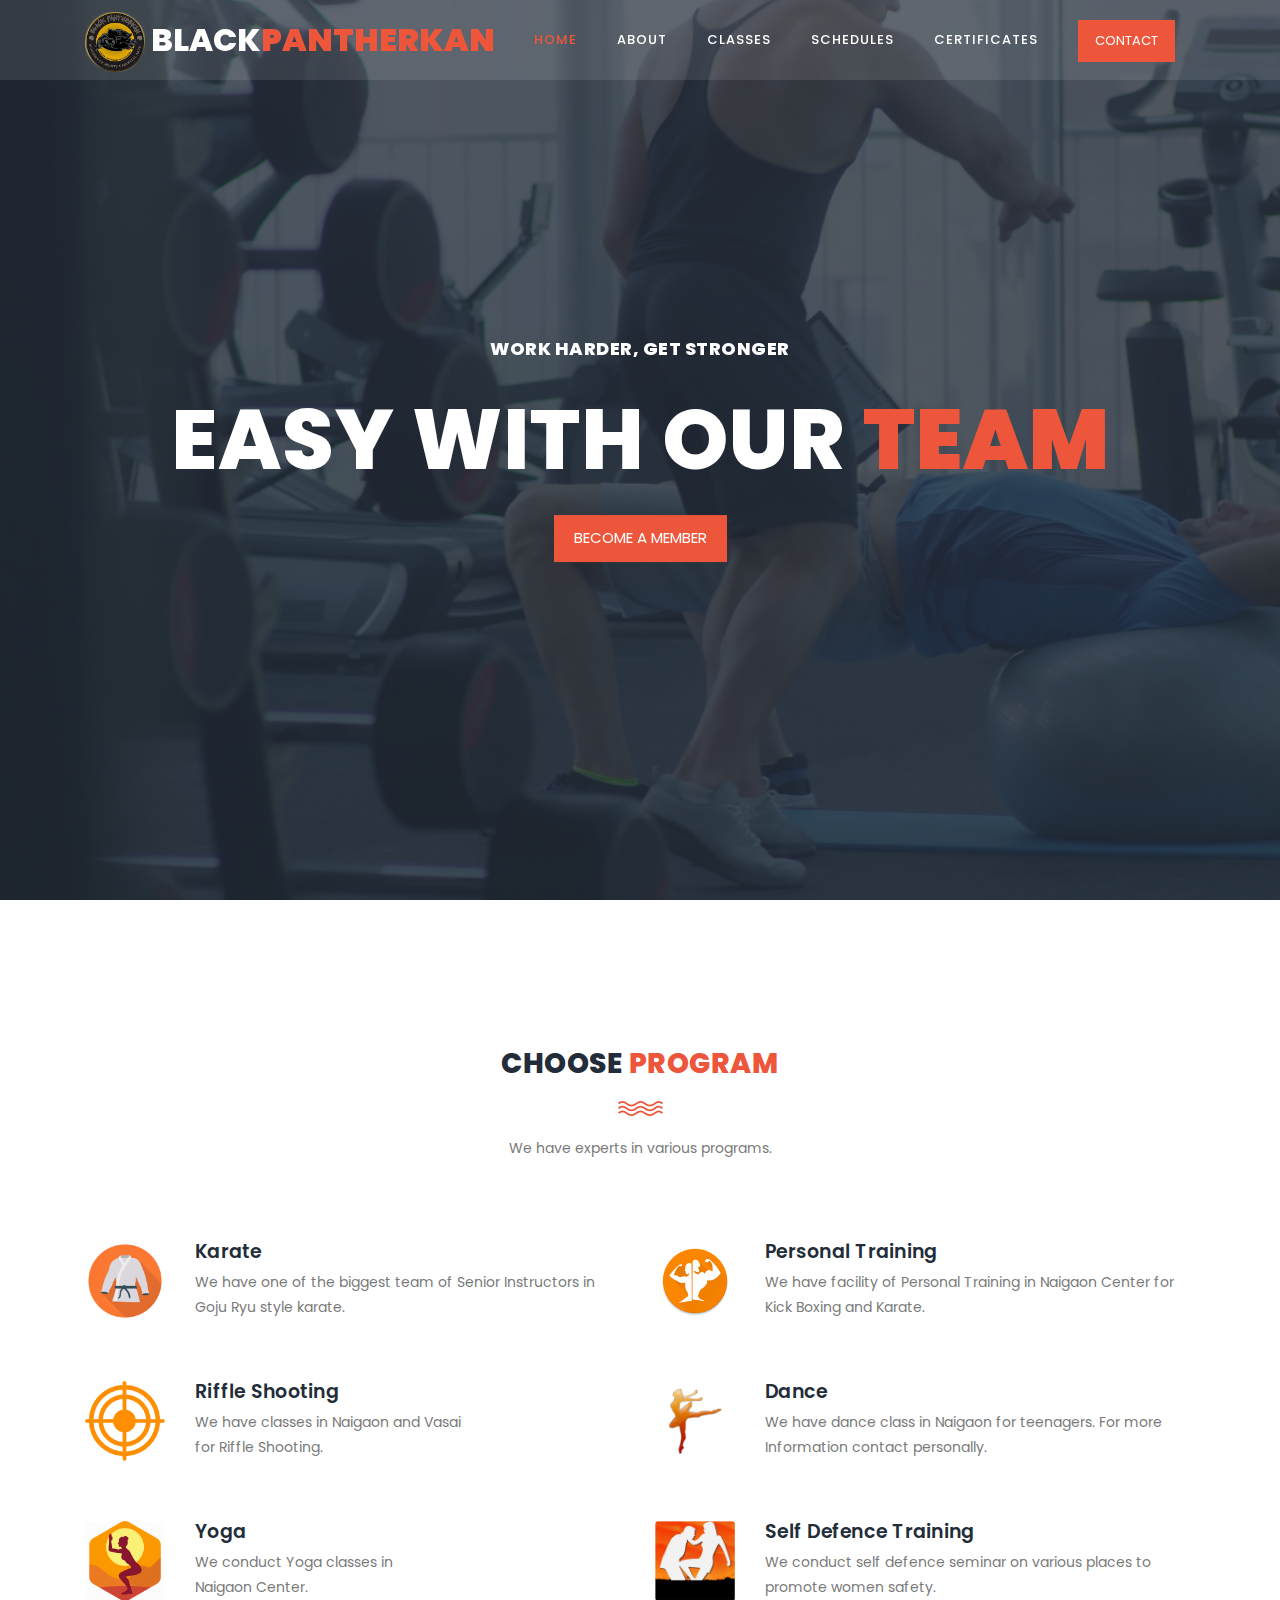
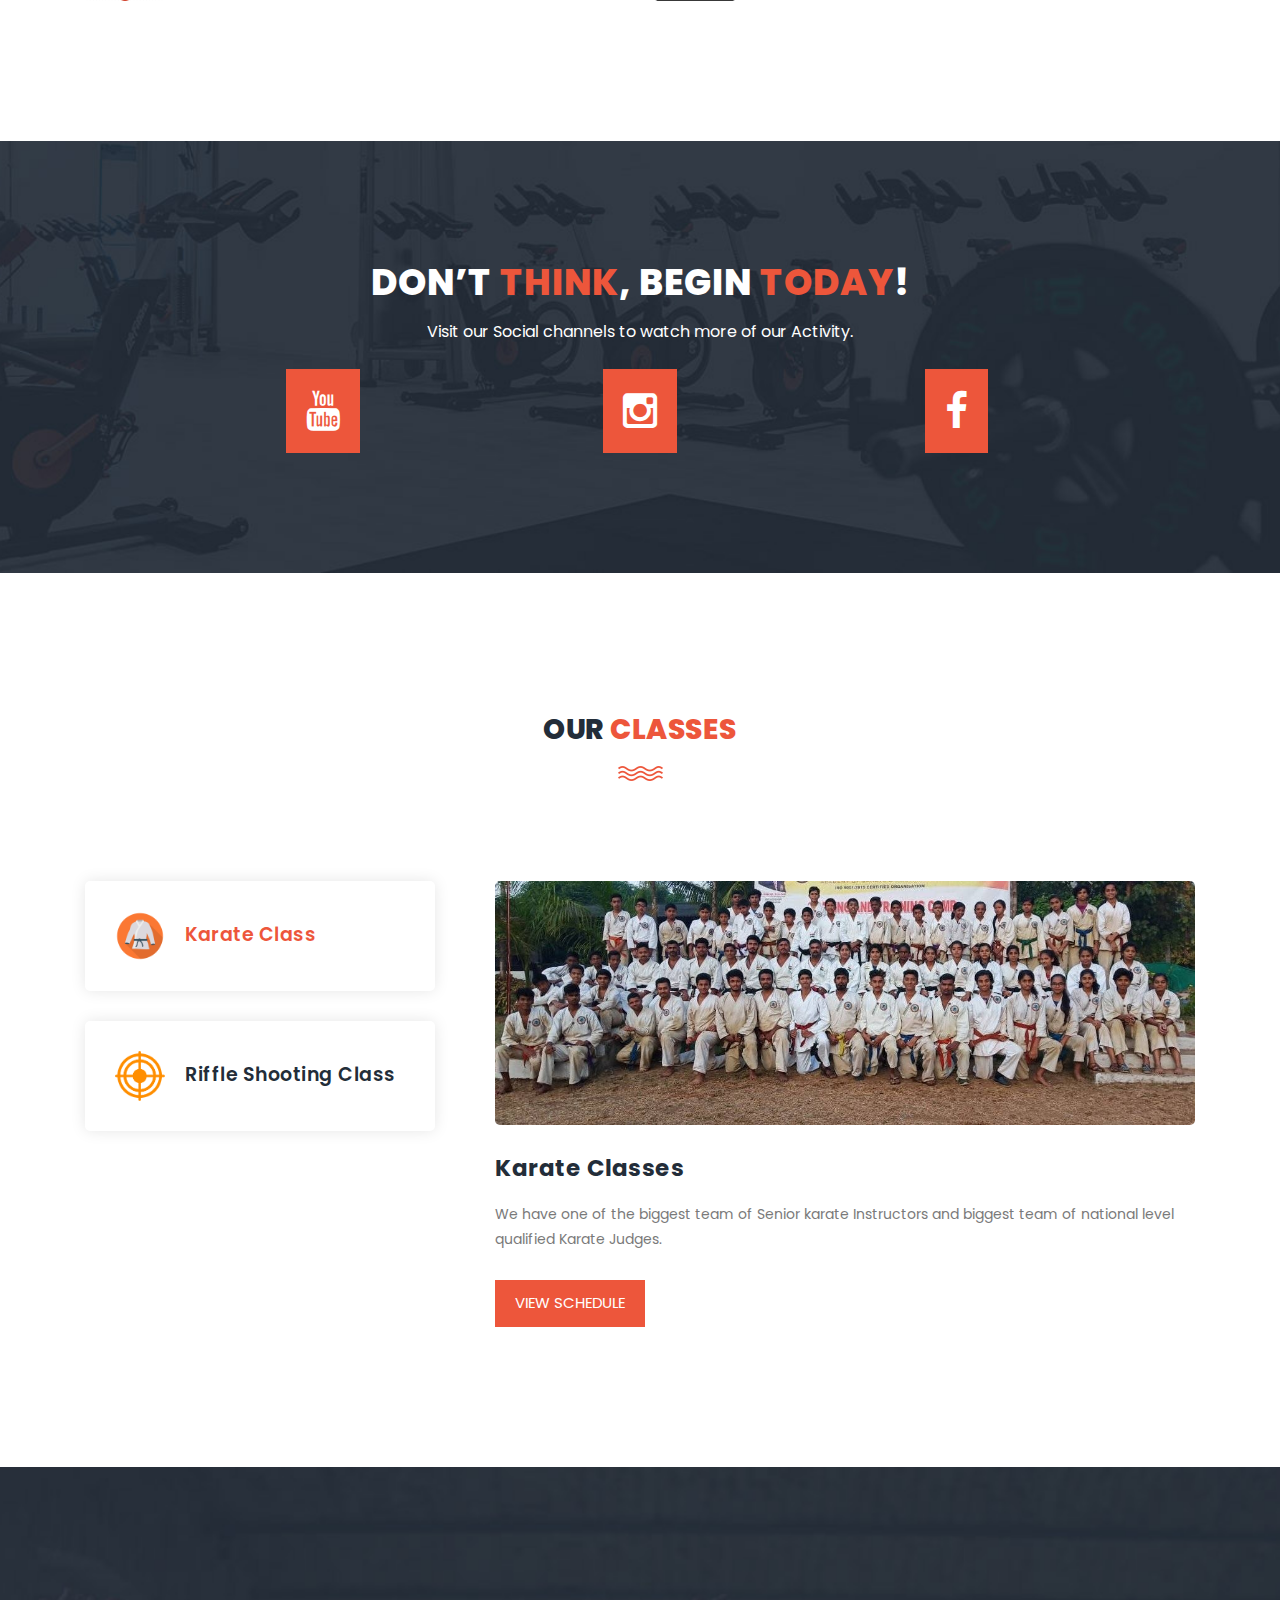
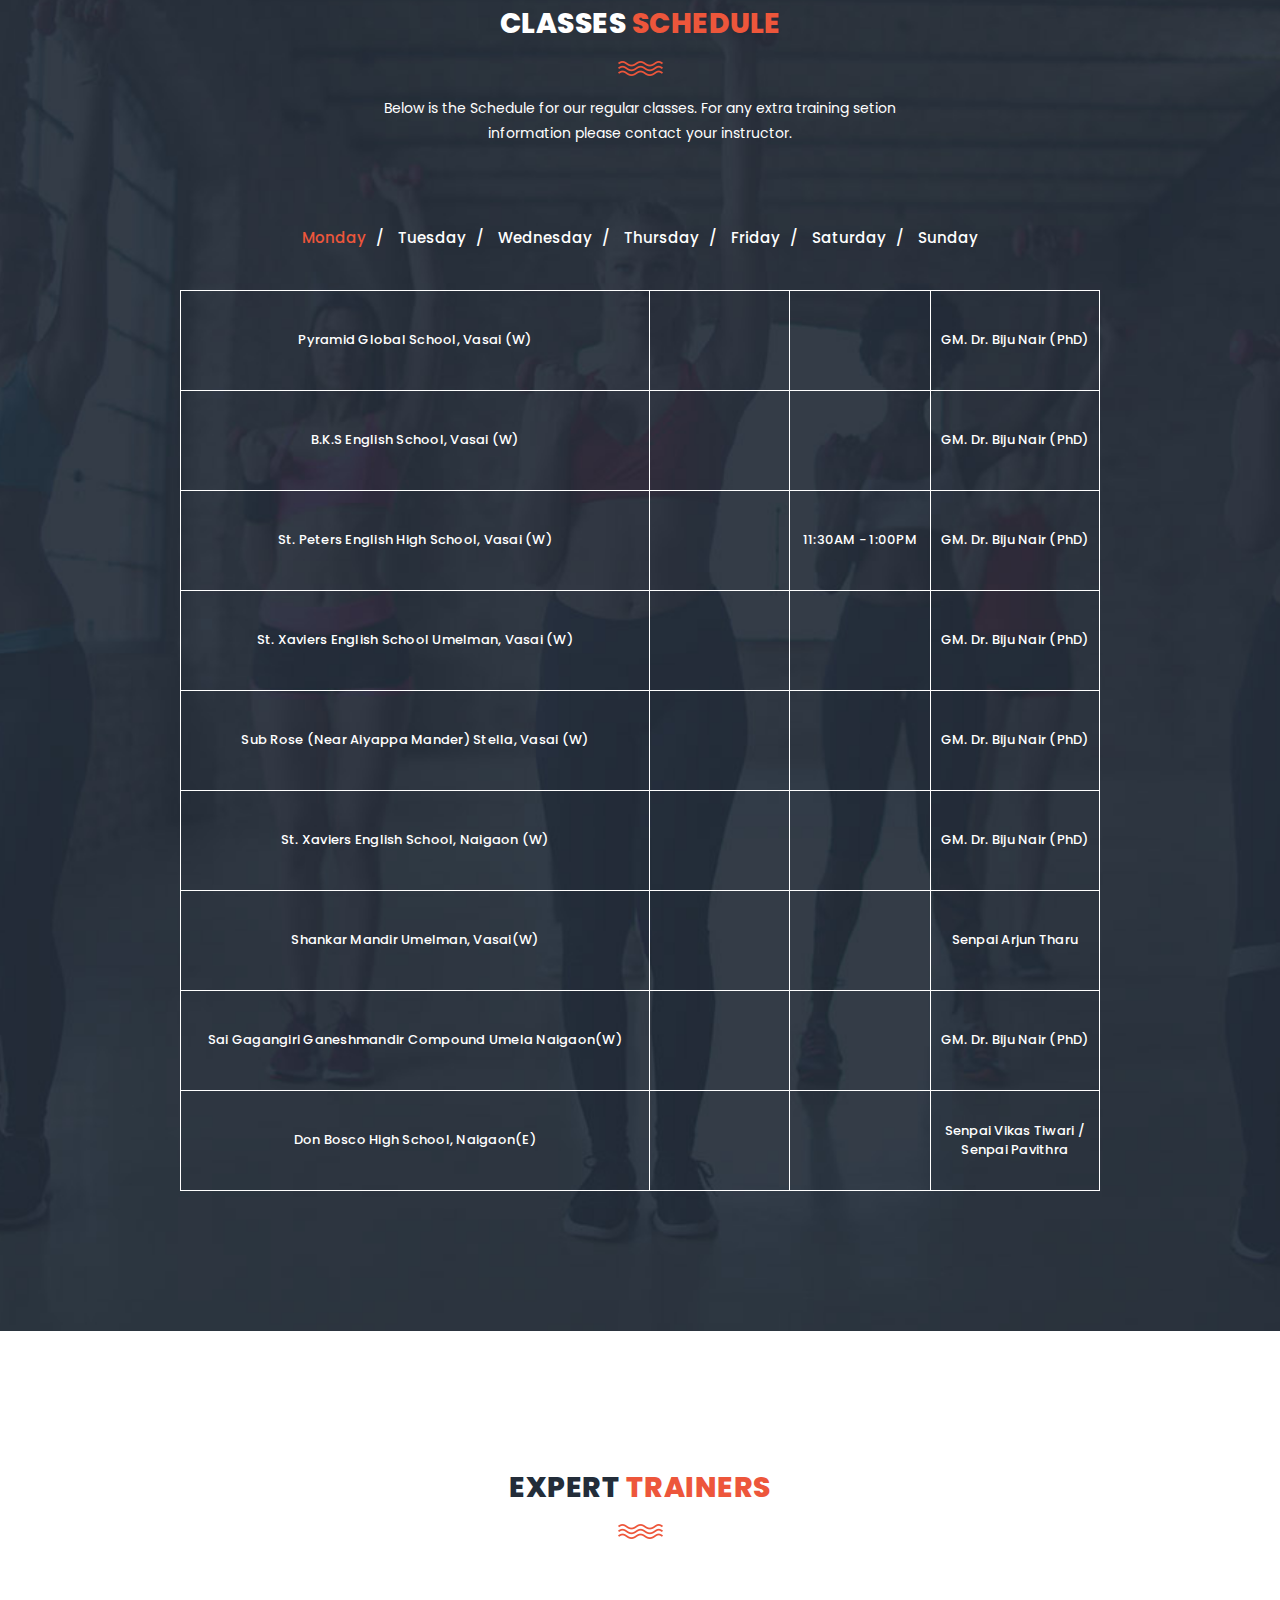
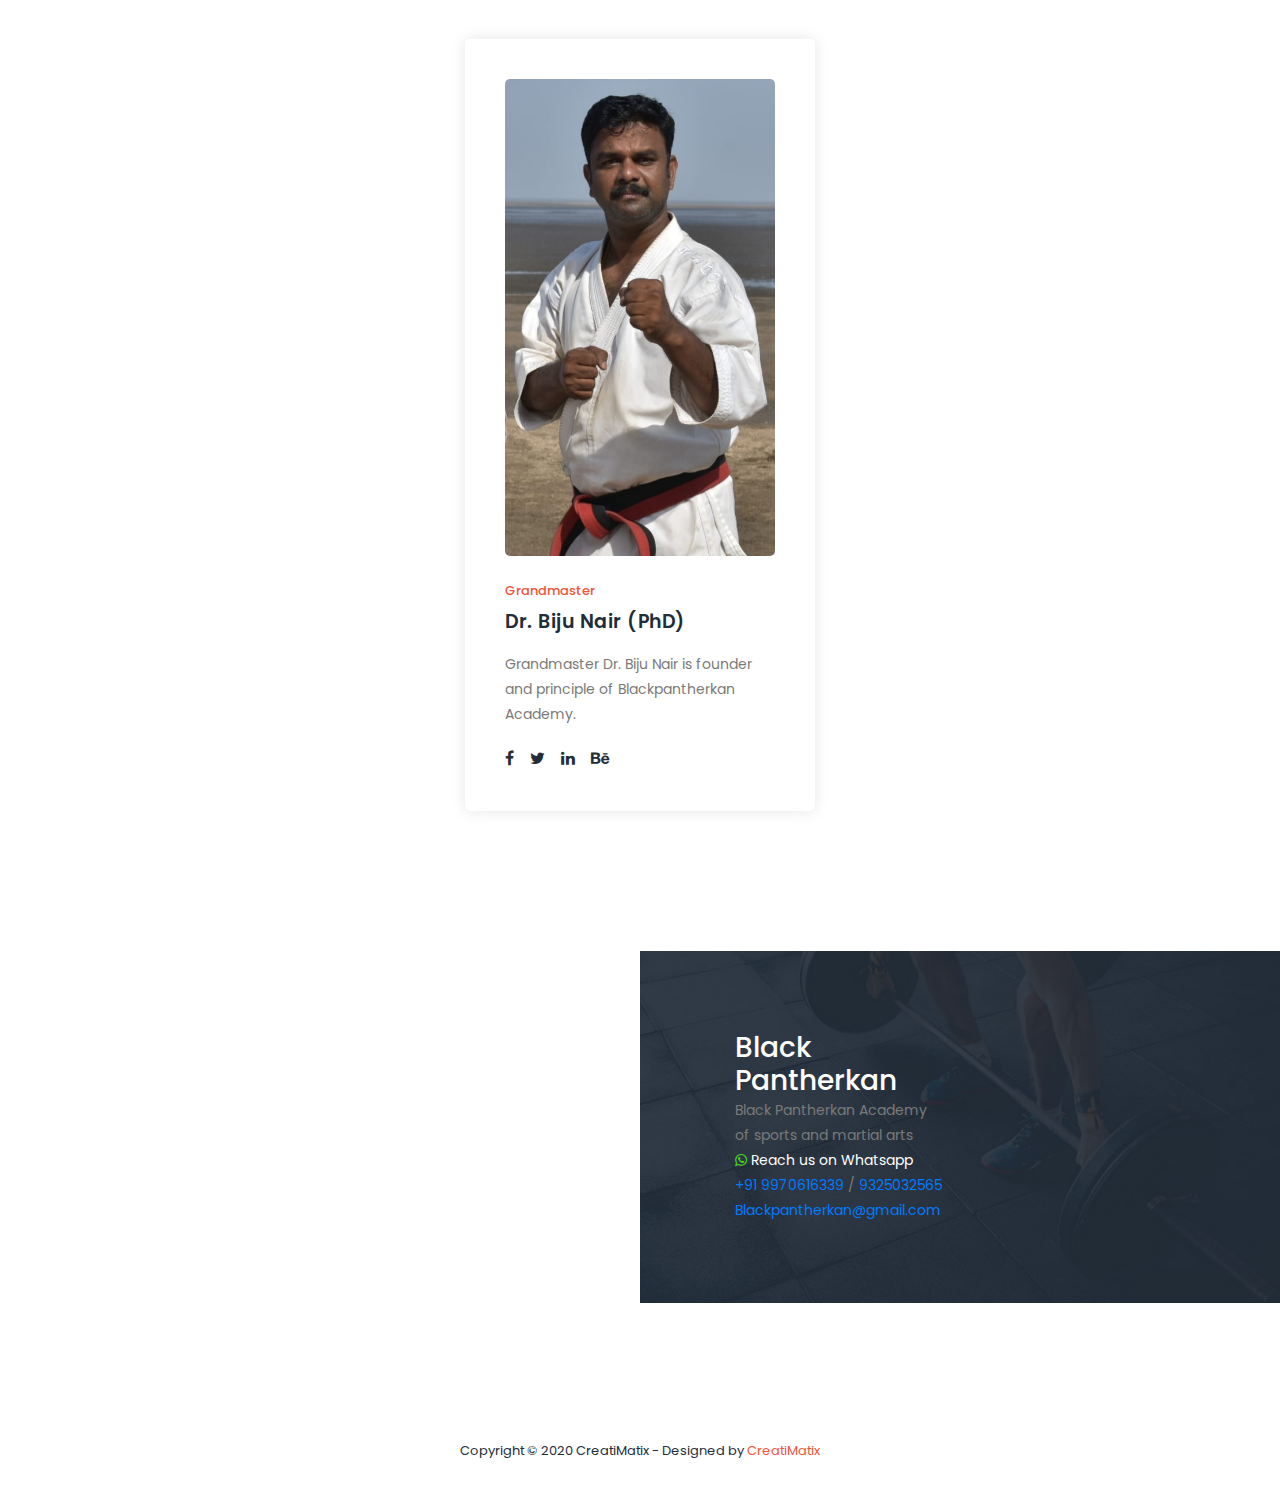
<file: index.html>
<!DOCTYPE html>
<html lang="en">

<head>

    <meta charset="utf-8">
    <meta name="viewport" content="width=device-width, initial-scale=1, shrink-to-fit=no">
    <meta name="description"
        content="Blackpantherkan academy of sports and martial arts is specialized in karate and martial arts. Head office located in Naigaon, Mumbai.">
    <meta name="keywords"
        content="blackpantherkan, karate, vasai, virar, mumbai, pantherkan, biju,  nair, gojuryu, class, dojo, martial arts, maharashtra, india">
    <meta name="author" content="Black pantherkan">
    <link rel="icon" href="./assets/images/logo.ico" type="image/x-icon">
    <meta name="geo.position" content="19.47;72.79">
    <meta name="geo.region" content="IN-Maharashtra">
    <meta name="geo.placename" content="Vasai">

    <link
        href="https://fonts.googleapis.com/css?family=Poppins:100,100i,200,200i,300,300i,400,400i,500,500i,600,600i,700,700i,800,800i,900,900i&display=swap"
        rel="stylesheet">

    <title>Black Pantherkan</title>
    <!--

TemplateMo 548 Training Studio

https://templatemo.com/tm-548-training-studio

-->
    <!-- Additional CSS Files -->
    <link rel="stylesheet" type="text/css" href="assets/css/bootstrap.min.css">

    <link rel="stylesheet" type="text/css" href="assets/css/font-awesome.css">

    <link rel="stylesheet" href="assets/css/templatemo-training-studio.css">

</head>

<body>

    <!-- ***** Preloader Start ***** -->
    <div id="js-preloader" class="js-preloader">
        <div class="preloader-inner">
            <span class="dot"></span>
            <div class="dots">
                <span></span>
                <span></span>
                <span></span>
            </div>
        </div>
    </div>
    <!-- ***** Preloader End ***** -->


    <!-- ***** Header Area Start ***** -->
    <header class="header-area header-sticky">
        <div class="container">
            <div class="row">
                <div class="col-12">
                    <nav class="main-nav">
                        <!-- ***** Logo Start ***** -->
                        <a href="index.html" class="logo">
                            <img src="./assets/images/logo.png" class="logo_image">
                            BLACK<em>PANTHERKAN</em></a>
                        <!-- ***** Logo End ***** -->
                        <!-- ***** Menu Start ***** -->
                        <ul class="nav">
                            <li class="scroll-to-section"><a href="#top" class="active">Home</a></li>
                            <li class="scroll-to-section"><a href="#features">About</a></li>
                            <li class="scroll-to-section"><a href="#our-classes">Classes</a></li>
                            <li class="scroll-to-section"><a href="#schedule">Schedules</a></li>
                            <li class="scroll-to-section"><a href="./certificates.html">Certificates</a></li>
                            <li class="scroll-to-section"><a href="#contact-us">Contact</a></li>
                            <!-- <li class="main-button"><a href="#">Sign Up</a></li> -->
                        </ul>
                        <a class='menu-trigger'>
                            <span>Menu</span>
                        </a>
                        <!-- ***** Menu End ***** -->
                    </nav>
                </div>
            </div>
        </div>
    </header>
    <!-- ***** Header Area End ***** -->

    <!-- ***** Main Banner Area Start ***** -->
    <div class="main-banner" id="top">
        <video autoplay muted loop id="bg-video">
            <source src="assets/images/gym-video.mp4" type="video/mp4" />
        </video>

        <div class="video-overlay header-text">
            <div class="caption">
                <h6>work harder, get stronger</h6>
                <h2>easy with our <em>Team</em></h2>
                <div class="main-button scroll-to-section">
                    <a href="#contact-us">Become a member</a>
                </div>
            </div>
        </div>
    </div>
    <!-- ***** Main Banner Area End ***** -->

    <!-- ***** Features Item Start ***** -->
    <section class="section" id="features">
        <div class="container">
            <div class="row">
                <div class="col-lg-6 offset-lg-3">
                    <div class="section-heading">
                        <h2>Choose <em>Program</em></h2>
                        <img src="assets/images/line-dec.png" alt="waves">
                        <p>We have experts in various programs.</p>
                    </div>
                </div>
                <div class="col-lg-6">
                    <ul class="features-items">
                        <li class="feature-item">
                            <div class="left-icon">
                                <img src="assets/images/karate.png" alt="First One" class="icon_program">
                            </div>
                            <div class="right-content">
                                <h4>Karate</h4>
                                <p>We have one of the biggest team of Senior Instructors in Goju Ryu style karate.</p>
                                <!-- <a href="#" class="text-button">Discover More</a> -->
                            </div>
                        </li>
                        <li class="feature-item">
                            <div class="left-icon">
                                <img src="assets/images/riffle_aim.png" alt="second one" class="icon_program">
                            </div>
                            <div class="right-content">
                                <h4>Riffle Shooting</h4>
                                <p>We have classes in Naigaon and Vasai for Riffle Shooting.</p>
                                <!-- <a href="#" class="text-button">Discover More</a> -->
                            </div>
                        </li>
                        <li class="feature-item">
                            <div class="left-icon">
                                <img src="assets/images/yoga.png" alt="third gym training" class="icon_program">
                            </div>
                            <div class="right-content">
                                <h4>Yoga</h4>
                                <p>We conduct Yoga classes in Naigaon Center.</p>
                                <!-- <a href="#" class="text-button">Discover More</a> -->
                            </div>
                        </li>
                    </ul>
                </div>
                <div class="col-lg-6">
                    <ul class="features-items">
                        <li class="feature-item">
                            <div class="left-icon">
                                <img src="assets/images/personal_training.png" alt="fourth muscle" class="icon_program">
                            </div>
                            <div class="right-content">
                                <h4>Personal Training</h4>
                                <p>We have facility of Personal Training in Naigaon Center for Kick Boxing and Karate.
                                </p>
                                <!-- <a href="#" class="text-button">Discover More</a> -->
                            </div>
                        </li>
                        <li class="feature-item">
                            <div class="left-icon">
                                <img src="assets/images/dance.png" alt="training fifth" class="icon_program">
                            </div>
                            <div class="right-content">
                                <h4>Dance</h4>
                                <p>We have dance class in Naigaon for teenagers. For more Information contact
                                    personally.</p>
                                <!-- <a href="#" class="text-button">Discover More</a> -->
                            </div>
                        </li>
                        <li class="feature-item">
                            <div class="left-icon">
                                <img src="assets/images/self_defence.png" alt="gym training" class="icon_program">
                            </div>
                            <div class="right-content">
                                <h4>Self Defence training</h4>
                                <p>We conduct self defence seminar on various places to promote women safety.</p>
                                <!-- <a href="#" class="text-button">Discover More</a> -->
                            </div>
                        </li>
                    </ul>
                </div>
            </div>
        </div>
    </section>
    <!-- ***** Features Item End ***** -->

    <!-- ***** Call to Action Start ***** -->
    <section class="section" id="call-to-action">
        <div class="container">
            <div class="row">
                <div class="col-lg-10 offset-lg-1">
                    <div class="cta-content">
                        <h2>Don’t <em>think</em>, begin <em>today</em>!</h2>
                        <p>Visit our Social channels to watch more of our Activity.</p>
                        <div class="row">
                            <div class="main-button scroll-to-section col">
                                <a href="https://www.youtube.com/channel/UCAfsmAav2uE8TuqSLCvLpYQ" target="_blank"><span
                                        style="font-size: 40px;"><i class="fa fa-youtube"></i></span></a>
                            </div>
                            <div class="main-button scroll-to-section col">
                                <a href="https://www.instagram.com/blackpantherkan/" target="_blank"><span
                                        style="font-size: 40px;"><i class="fa fa-instagram"></i></span></a>
                            </div>
                            <div class="main-button scroll-to-section col">
                                <a href="https://www.facebook.com/Black-Pantherkan-Academy-Of-Sports-Martial-Arts-463933617041544/"
                                    target="_blank"><span style="font-size: 40px;"><i
                                            class="fa fa-facebook"></i></span></a>
                            </div>
                        </div>
                    </div>
                </div>
            </div>
        </div>
    </section>
    <!-- ***** Call to Action End ***** -->

    <!-- ***** Our Classes Start ***** -->
    <section class="section" id="our-classes">
        <div class="container">
            <div class="row">
                <div class="col-lg-6 offset-lg-3">
                    <div class="section-heading">
                        <h2>Our <em>Classes</em></h2>
                        <img src="assets/images/line-dec.png" alt="">
                        <p></p>
                    </div>
                </div>
            </div>
            <div class="row" id="tabs">
                <div class="col-lg-4">
                    <ul>
                        <li><a href='#tabs-1'><img src="assets/images/karate.png" alt="" class="icon_class">Karate Class
                            </a></li>
                        <li><a href='#tabs-2'><img src="assets/images/riffle_aim.png" alt="" class="icon_class">Riffle
                                Shooting Class
                            </a></a></li>
                        <!-- <li><a href='#tabs-3'><img src="assets/images/tabs-first-icon.png" alt="">Third Training
                                Class</a></a></li>
                        <li><a href='#tabs-4'><img src="assets/images/tabs-first-icon.png" alt="">Fourth Training
                                Class</a></a></li> -->
                        <!-- <div class="main-rounded-button"><a href="#">View All Schedules</a></div> -->
                    </ul>
                </div>
                <div class="col-lg-8">
                    <section class='tabs-content'>
                        <article id='tabs-1'>
                            <img src="assets/images/karate Classes.jpg" alt="First Class">
                            <h4>Karate Classes</h4>
                            <p>We have one of the biggest team of Senior karate Instructors and biggest team of national
                                level qualified Karate Judges.</p>
                            <div class="main-button">
                                <a href="#schedule">View Schedule</a>
                            </div>
                        </article>
                        <article id='tabs-2'>
                            <img src="assets/images/riffle class.jpg" alt="Second Training">
                            <h4>Riffle Shooting Class</h4>
                            <p>We have professional instructors for Air riffle training. We conduct classes in Vasai an
                                Naigaon. Contact personally for more queries.</p>
                            <div class="main-button">
                                <a href="#schedule">View Schedule</a>
                            </div>
                        </article>
                        <!-- <article id='tabs-3'>
                            <img src="assets/images/training-image-03.jpg" alt="Third Class">
                            <h4>Third Training Class</h4>
                            <p>Fusce laoreet malesuada rhoncus. Donec ultricies diam tortor, id auctor neque posuere sit
                                amet. Aliquam pharetra, augue vel cursus porta, nisi tortor vulputate sapien, id
                                scelerisque felis magna id felis. Proin neque metus, pellentesque pharetra semper vel,
                                accumsan a neque.</p>
                            <div class="main-button">
                                <a href="#">View Schedule</a>
                            </div>
                        </article>
                        <article id='tabs-4'>
                            <img src="assets/images/training-image-04.jpg" alt="Fourth Training">
                            <h4>Fourth Training Class</h4>
                            <p>Pellentesque habitant morbi tristique senectus et netus et malesuada fames ac turpis
                                egestas. Aenean ultrices elementum odio ac tempus. Etiam eleifend orci lectus, eget
                                venenatis ipsum commodo et.</p>
                            <div class="main-button">
                                <a href="#">View Schedule</a>
                            </div>
                        </article> -->
                    </section>
                </div>
            </div>
        </div>
    </section>
    <!-- ***** Our Classes End ***** -->

    <section class="section" id="schedule">
        <div class="container">
            <div class="row">
                <div class="col-lg-6 offset-lg-3">
                    <div class="section-heading dark-bg">
                        <h2>Classes <em>Schedule</em></h2>
                        <img src="assets/images/line-dec.png" alt="">
                        <p>Below is the Schedule for our regular classes. For any extra training setion information
                            please contact
                            your instructor.</p>
                    </div>
                </div>
            </div>
            <div class="row">
                <div class="col-lg-12">
                    <div class="filters">
                        <ul class="schedule-filter">
                            <li class="active" data-tsfilter="monday">Monday</li>
                            <li data-tsfilter="tuesday">Tuesday</li>
                            <li data-tsfilter="wednesday">Wednesday</li>
                            <li data-tsfilter="thursday">Thursday</li>
                            <li data-tsfilter="friday">Friday</li>
                            <li data-tsfilter="saturday">Saturday</li>
                            <li data-tsfilter="sunday">Sunday</li>
                        </ul>
                    </div>
                </div>
                <div class="col-lg-10 offset-lg-1">
                    <div class="schedule-table filtering">
                        <table>
                            <tbody>
                                <tr>
                                    <td class="day-time">Pyramid Global School, Vasai (W)</td>
                                    <!-- <td class="monday ts-item show" data-tsmeta="monday">10:00AM - 11:30AM</td> -->
                                    <td class="tuesday ts-item" data-tsmeta="tuesday">5:00PM - 6:30PM</td>
                                    <td class="thursday ts-item" data-tsmeta="thursday">5:00PM - 6:30PM</td>
                                    <td>GM. Dr. Biju Nair (PhD)</td>
                                </tr>
                                <tr>
                                    <td class="day-time">B.K.S English School, Vasai (W)</td>
                                    <td class="monday ts-item" data-tsmeta="monday">5:30PM - 7:00PM</td>
                                    <td class="wednesday ts-item" data-tsmeta="wednesday">5:30PM - 7:00PM</td>
                                    <td>GM. Dr. Biju Nair (PhD)</td>
                                </tr>
                                <tr>
                                    <td class="day-time">St. Peters English High School, Vasai (W)</td>
                                    <td class="saturday ts-item" data-tsmeta="saturday">11:30AM - 1:00PM</td>
                                    <td class="sunday ts-item show" data-tsmeta="sunday">11:30AM - 1:00PM</td>
                                    <td>GM. Dr. Biju Nair (PhD)</td>
                                </tr>
                                <tr>
                                    <td class="day-time">St. Xaviers English School Umelman, Vasai (W)</td>
                                    <td class="monday ts-item" data-tsmeta="monday">5:00PM - 6:30PM</td>
                                    <td class="wednesday ts-item" data-tsmeta="wednesday">5:00PM - 6:30PM</td>
                                    <td>GM. Dr. Biju Nair (PhD)</td>
                                </tr>
                                <tr>
                                    <td class="day-time">Sub Rose (Near Aiyappa Mander) Stella, Vasai (W)</td>
                                    <td class="tuesday ts-item" data-tsmeta="tuesday">7:00PM - 8:30PM</td>
                                    <td class="thursday ts-item" data-tsmeta="thursday">7:00PM - 8:30PM</td>
                                    <td>GM. Dr. Biju Nair (PhD)</td>
                                </tr>
                                <tr>
                                    <td class="day-time">St. Xaviers English School, Naigaon (W)</td>
                                    <td class="saturday ts-item" data-tsmeta="saturday">4:00PM - 5:30PM</td>
                                    <td class="sunday ts-item" data-tsmeta="sunday">4:00PM - 5:30PM</td>
                                    <td>GM. Dr. Biju Nair (PhD)</td>
                                </tr>
                                <tr>
                                    <td class="day-time">Shankar Mandir Umelman, Vasai(W)</td>
                                    <td class="saturday ts-item" data-tsmeta="saturday">5:30PM - 7:00PM</td>
                                    <td class="sunday ts-item" data-tsmeta="sunday">5:30PM - 7:00PM</td>
                                    <td>Senpai Arjun Tharu</td>
                                </tr>
                                <tr>
                                    <td class="day-time">Sai Gagangiri Ganeshmandir Compound Umela Naigaon(w)</td>
                                    <td class="thursday ts-item" data-tsmeta="thursday">9:00AM - 10:30AM</td>
                                    <td class="wednesday ts-item" data-tsmeta="wednesday">9:00AM - 10:30AM</td>
                                    <td>GM. Dr. Biju Nair (PhD)</td>
                                </tr>
                                <tr>
                                    <td class="day-time">Don Bosco High School, Naigaon(E)</td>
                                    <td class="monday ts-item" data-tsmeta="monday">6:00PM - 7:30PM</td>
                                    <td class="tuesday ts-item" data-tsmeta="tuesday">6:00PM - 7:30PM</td>
                                    <td>Senpai Vikas Tiwari /<br> Senpai Pavithra</td>
                                </tr>
                            </tbody>
                        </table>
                    </div>
                </div>
            </div>
        </div>
    </section>

    <!-- ***** Testimonials Starts ***** -->
    <section class="section" id="trainers">
        <div class="container">
            <div class="row">
                <div class="col-lg-6 offset-lg-3">
                    <div class="section-heading">
                        <h2>Expert <em>Trainers</em></h2>
                        <img src="assets/images/line-dec.png" alt="">
                        <p></p>
                    </div>
                </div>
            </div>
            <div class="row">
                <div class="col-lg-4"></div>
                <!-- <div class="col-lg-4"></div> -->
                <div class="col-lg-4">
                    <div class="trainer-item">
                        <div class="image-thumb">
                            <img src="assets/images/biju_nair.jpg" alt="">
                        </div>
                        <div class="down-content">
                            <span>Grandmaster</span>
                            <h4>Dr. Biju Nair (PhD)</h4>
                            <p>Grandmaster Dr. Biju Nair is founder and principle of Blackpantherkan Academy.</p>
                            <ul class="social-icons">
                                <li><a href="#"><i class="fa fa-facebook"></i></a></li>
                                <li><a href="#"><i class="fa fa-twitter"></i></a></li>
                                <li><a href="#"><i class="fa fa-linkedin"></i></a></li>
                                <li><a href="#"><i class="fa fa-behance"></i></a></li>
                            </ul>
                        </div>
                    </div>
                </div>
                <!-- <div class="col-lg-4">
                    <div class="trainer-item">
                        <div class="image-thumb">
                            <img src="assets/images/arjun_tharu.jpg" alt="">
                        </div>
                        <div class="down-content">
                            <span>Senpai</span>
                            <h4>Arjun Tharu</h4>
                            <p>Senpai Arjun Tharu is senior instrctor for karate Goju Ryu Style.</p>
                            <ul class="social-icons">
                                <li><a href="#"><i class="fa fa-facebook"></i></a></li>
                                <li><a href="#"><i class="fa fa-twitter"></i></a></li>
                                <li><a href="#"><i class="fa fa-linkedin"></i></a></li>
                                <li><a href="#"><i class="fa fa-behance"></i></a></li>
                            </ul>
                        </div>
                    </div>
                </div> -->
                <!-- <div class="col-lg-4">
                    <div class="trainer-item">
                        <div class="image-thumb">
                            <img src="assets/images/third-trainer.jpg" alt="">
                        </div>
                        <div class="down-content">
                            <span>Power Trainer</span>
                            <h4>Paul D. Newman</h4>
                            <p>Bitters cliche tattooed 8-bit distillery mustache. Keytar succulents gluten-free vegan church-key pour-over seitan flannel.</p>
                            <ul class="social-icons">
                                <li><a href="#"><i class="fa fa-facebook"></i></a></li>
                                <li><a href="#"><i class="fa fa-twitter"></i></a></li>
                                <li><a href="#"><i class="fa fa-linkedin"></i></a></li>
                                <li><a href="#"><i class="fa fa-behance"></i></a></li>
                            </ul>
                        </div>
                    </div>
                </div> -->
            </div>
        </div>
    </section>
    <!-- ***** Testimonials Ends ***** -->

    <!-- ***** Contact Us Area Starts ***** -->
    <section class="section" id="contact-us">
        <div class="container-fluid">
            <div class="row">
                <div class="col-lg-6 col-md-6 col-xs-12">
                    <div id="map">
                        <iframe
                            src="https://www.google.com/maps/embed?pb=!1m18!1m12!1m3!1d3764.553015837022!2d72.84393131476554!3d19.34519298693402!2m3!1f0!2f0!3f0!3m2!1i1024!2i768!4f13.1!3m3!1m2!1s0x3be7ae4de714943b%3A0xdde28067cf527857!2sBlack%20Pantherkan%20Academy%20Of%20Sports%20And%20Martial%20Arts!5e0!3m2!1sen!2sin!4v1587660121091!5m2!1sen!2sin"
                            width="600" height="450" frameborder="0" style="border:0;" allowfullscreen=""
                            aria-hidden="false" tabindex="0"></iframe>
                    </div>
                </div>
                <div class="col-lg-6 col-md-6 col-xs-12">
                    <div class="contact-form">
                        <div class="col-md-6">
                            <h3 style="color:#fff">Black Pantherkan</h3>
                            <p>Black Pantherkan Academy of sports and martial arts <br>
                                <a href="http://Wa.me/919970616339" style="color:#fff"><i class="fa fa-whatsapp" style="color:rgb(74, 224, 14)"></i> Reach us on Whatsapp</a>
                                <br><a href="tel:+91 9970616339">+91 9970616339 </a> / <a
                                    href="tel:+91 9325032565">9325032565</a><br>
                                <a href="mailto:Blackpantherkan@gmail.com">Blackpantherkan@gmail.com</a>
                            </p>
                        </div>
                    </div>
                </div>
            </div>
        </div>
    </section>
    <!-- ***** Contact Us Area Ends ***** -->

    <!-- ***** Footer Start ***** -->
    <footer>
        <div class="container">
            <div class="row">
                <div class="col-lg-12">
                    <p>Copyright &copy; 2020 CreatiMatix

                        - Designed by <a rel="nofollow" href="https://creatimatix.com" class="tm-text-link"
                            target="_parent">CreatiMatix</a></p>

                </div>
            </div>
        </div>
    </footer>

    <!-- jQuery -->
    <script src="assets/js/jquery-2.1.0.min.js"></script>

    <!-- Bootstrap -->
    <script src="assets/js/popper.js"></script>
    <script src="assets/js/bootstrap.min.js"></script>

    <!-- Plugins -->
    <script src="assets/js/scrollreveal.min.js"></script>
    <script src="assets/js/waypoints.min.js"></script>
    <script src="assets/js/jquery.counterup.min.js"></script>
    <script src="assets/js/imgfix.min.js"></script>
    <script src="assets/js/mixitup.js"></script>
    <script src="assets/js/accordions.js"></script>

    <!-- Global Init -->
    <script src="assets/js/custom.js"></script>

</body>

</html>
</file>
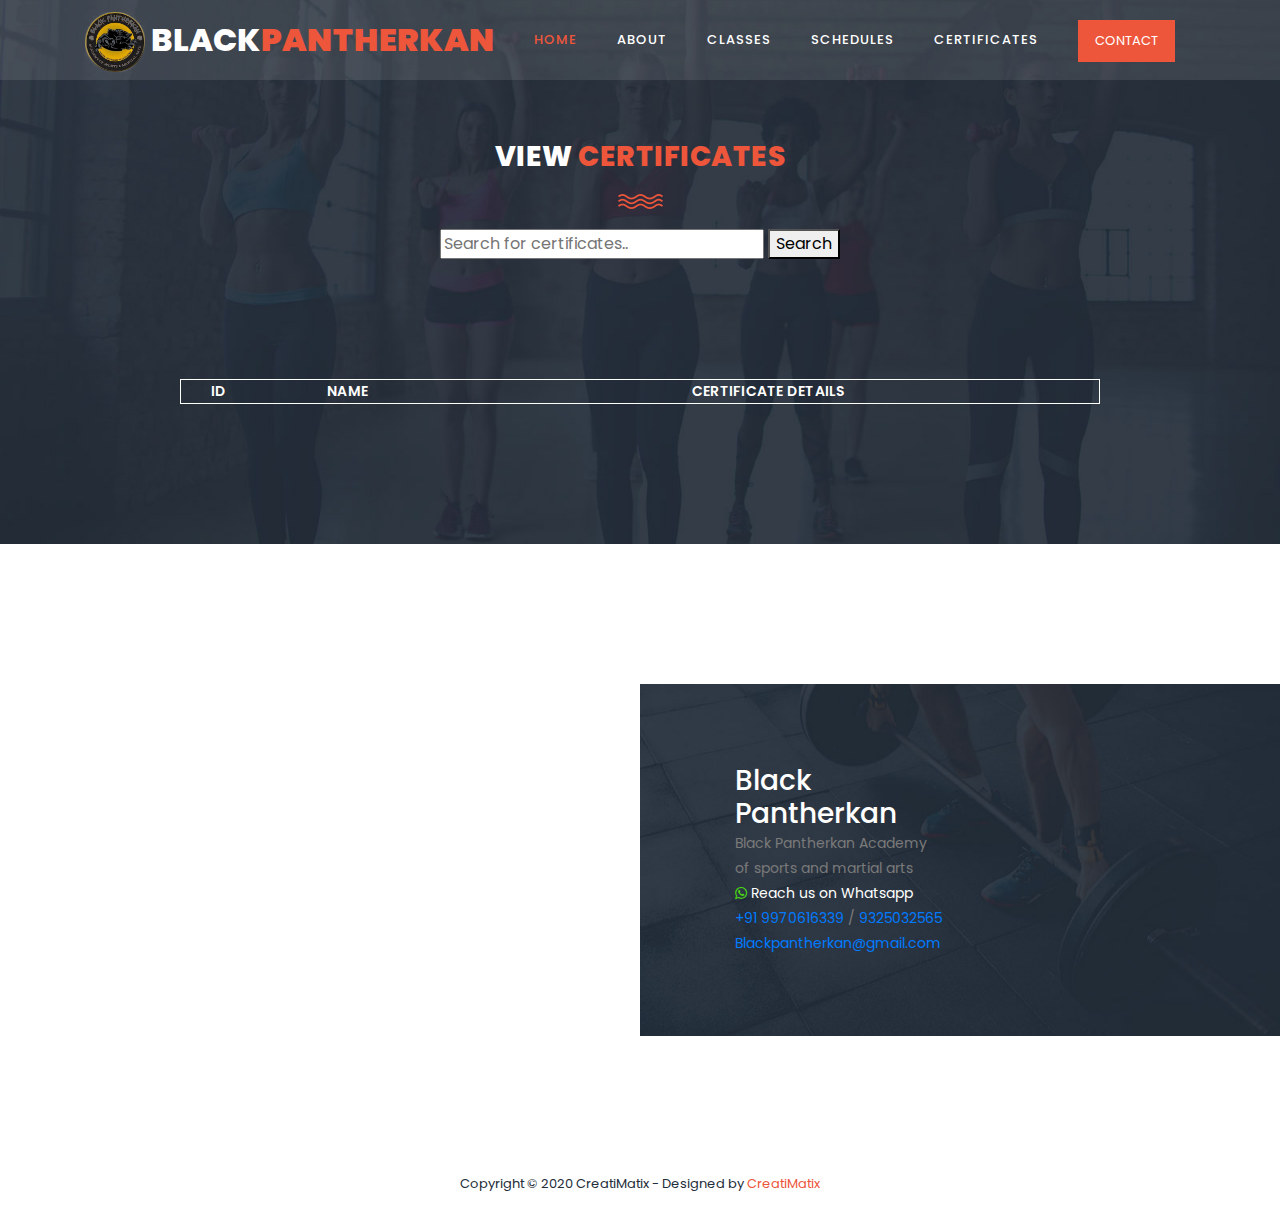
<file: certificates.html>
<!DOCTYPE html>
<html lang="en">

<head>

    <meta charset="utf-8">
    <meta name="viewport" content="width=device-width, initial-scale=1, shrink-to-fit=no">
    <meta name="description"
        content="Blackpantherkan academy of sports and martial arts is specialized in karate and martial arts. Head office located in Naigaon, Mumbai.">
    <meta name="keywords"
        content="blackpantherkan, karate, vasai, virar, mumbai, pantherkan, biju,  nair, gojuryu, class, dojo, martial arts, maharashtra, india">
    <meta name="author" content="Black pantherkan">
    <link rel="icon" href="./assets/images/logo.ico" type="image/x-icon">
    <meta name="geo.position" content="19.47;72.79">
    <meta name="geo.region" content="IN-Maharashtra">
    <meta name="geo.placename" content="Vasai">

    <link
        href="https://fonts.googleapis.com/css?family=Poppins:100,100i,200,200i,300,300i,400,400i,500,500i,600,600i,700,700i,800,800i,900,900i&display=swap"
        rel="stylesheet">

    <title>Black Pantherkan</title>
    <!--

TemplateMo 548 Training Studio

https://templatemo.com/tm-548-training-studio

-->
    <!-- Additional CSS Files -->
    <link rel="stylesheet" type="text/css" href="assets/css/bootstrap.min.css">

    <link rel="stylesheet" type="text/css" href="assets/css/font-awesome.css">

    <link rel="stylesheet" href="assets/css/templatemo-training-studio.css">

</head>

<body>

    <!-- ***** Preloader Start ***** -->
    <div id="js-preloader" class="js-preloader">
        <div class="preloader-inner">
            <span class="dot"></span>
            <div class="dots">
                <span></span>
                <span></span>
                <span></span>
            </div>
        </div>
    </div>
    <!-- ***** Preloader End ***** -->


    <!-- ***** Header Area Start ***** -->
    <header class="header-area header-sticky">
        <div class="container">
            <div class="row">
                <div class="col-12">
                    <nav class="main-nav">
                        <!-- ***** Logo Start ***** -->
                        <a href="index.html" class="logo">
                            <img src="./assets/images/logo.png" class="logo_image">
                            BLACK<em>PANTHERKAN</em></a>
                        <!-- ***** Logo End ***** -->
                        <!-- ***** Menu Start ***** -->
                        <ul class="nav">
                            <li class="scroll-to-section"><a href="./index.html#top" class="active">Home</a></li>
                            <li class="scroll-to-section"><a href="./index.html#features">About</a></li>
                            <li class="scroll-to-section"><a href="./index.html#our-classes">Classes</a></li>
                            <li class="scroll-to-section"><a href="./index.html#schedule">Schedules</a></li>
                            <li class="scroll-to-section"><a href="./certificates.html">Certificates</a></li>
                            <li class="scroll-to-section"><a href="./index.html#contact-us">Contact</a></li>
                            <!-- <li class="main-button"><a href="#">Sign Up</a></li> -->
                        </ul>
                        <a class='menu-trigger'>
                            <span>Menu</span>
                        </a>
                        <!-- ***** Menu End ***** -->
                    </nav>
                </div>
            </div>
        </div>
    </header>
    <!-- ***** Header Area End ***** -->

    <!-- ***** Main Banner Area Start ***** -->
    <!-- <div class="main-banner" id="top">
        <video autoplay muted loop id="bg-video">
            <source src="assets/images/gym-video.mp4" type="video/mp4" />
        </video>

        <div class="video-overlay header-text">
            <div class="caption">
                <h6>work harder, get stronger</h6>
                <h2>easy with our <em>Team</em></h2>
                <div class="main-button scroll-to-section">
                    <a href="#contact-us">Become a member</a>
                </div>
            </div>
        </div>
    </div> -->
    <!-- ***** Main Banner Area End ***** -->

    <!-- ***** Features Item Start ***** -->
    <section class="section" id="schedule">
        <div class="container">
            <div class="row">
                <div class="col-lg-6 offset-lg-3">
                    <div class="section-heading dark-bg">
                        <h2>View <em>Certificates</em></h2>
                        <img src="assets/images/line-dec.png" alt="">
                        <p></p><input type="text" id="myInput" onkeyup="" placeholder="Search for certificates.."
                            title="Type in a Certificate Number">
                        <button onClick="getData()">Search</button>
                    </div>
                </div>
            </div>
            <div class="row">
                <div class="col-lg-12">
                    <div class="filters">
                        <!-- <ul class="schedule-filter">
                            <li class="active" data-tsfilter="monday">Monday</li>
                            <li data-tsfilter="tuesday">Tuesday</li>
                            <li data-tsfilter="wednesday">Wednesday</li>
                            <li data-tsfilter="thursday">Thursday</li>
                            <li data-tsfilter="friday">Friday</li>
                            <li data-tsfilter="saturday">Saturday</li>
                            <li data-tsfilter="sunday">Sunday</li>
                        </ul> -->
                    </div>
                </div>
                <div class="col-lg-10 offset-lg-1">
                    <div class="schedule-table filtering">
                        <table id="myTable">
                            <tbody id="cert">
                                <tr>
                                    <th>ID</th>
                                    <th>NAME</th>
                                    <th>CERTIFICATE DETAILS</th>
                                </tr>
                                <script>


                                    // console.log("Start of Script!");

                                    function getData() {
                                        var url = "https://spreadsheets.google.com/feeds/cells/1Ynv9YNaZJ7f4ENTUedOo7ybXb3iS_kh3g6iXfxBvCx4/1/public/full?alt=json";
                                        var apiKey = "AIzaSyAwh8I5VllDEUcFfBA7DEYtALZSGvHk37c";

                                        fetch(url)
                                            .then(response => response.json())
                                            .then(data => {
                                                // console.log(data.feed.entry[0].content.$t);
                                                buildTable(data.feed);
                                            })
                                            // .error(error => console.log('Error is: ' + error));
                                    }

                                    function buildTable(data) {
                                        // console.log("Length: " + data.entry.length);
                                        
                                        var input = document.getElementById("myInput").value;
                                        var tbody = document.getElementsByTagName('tbody')[0];
                                        try {
                                            tbody.deleteRow(1); 
                                        } catch (error) {
                                            
                                        }
                                            // console.log(input);
                                        for (var i = 0; i < data.entry.length - 2; i = i + 3) {
                                            
                                            if(data.entry[i].content.$t==input){
                                                var tr = document.createElement('tr');
                                                var td = document.createElement('td');
                                                var td1 = document.createElement('td');
                                                var td2 = document.createElement('td');
                                                td.appendChild(document.createTextNode(data.entry[i].content.$t));
                                                tr.appendChild(td);
                                                td1.appendChild(document.createTextNode(data.entry[i + 1].content.$t));
                                                tr.appendChild(td1);
                                                td2.appendChild(document.createTextNode(data.entry[i + 2].content.$t));
                                                tr.appendChild(td2);
                                                tbody.appendChild(tr);
                                            }
                                        }
                                    }

                                    // console.log("End of Script!");

                                </script>
                                <!-- <tr>
                                    <td class="day-time">Pyramid Global School, Vasai (W)</td>
                                    <td class="tuesday ts-item" data-tsmeta="tuesday">5:00PM - 6:30PM</td>
                                    <td class="thursday ts-item" data-tsmeta="thursday">5:00PM - 6:30PM</td>
                                    <td>GM. Dr. Biju Nair</td>
                                </tr>
                                <tr>
                                    <td class="day-time">B.K.S English School, Vasai (W)</td>
                                    <td class="monday ts-item" data-tsmeta="monday">5:30PM - 7:00AM</td>
                                    <td class="wednesday ts-item" data-tsmeta="wednesday">5:30PM - 7:00AM</td>
                                    <td>GM. Dr. Biju Nair</td>
                                </tr> -->
                            </tbody>
                        </table>
                    </div>
                </div>
            </div>
        </div>
    </section>
    <!-- ***** Features Item End ***** -->


    <!-- ***** Contact Us Area Starts ***** -->
    <section class="section" id="contact-us">
        <div class="container-fluid">
            <div class="row">
                <div class="col-lg-6 col-md-6 col-xs-12">
                    <div id="map">
                        <iframe
                            src="https://www.google.com/maps/embed?pb=!1m18!1m12!1m3!1d3764.553015837022!2d72.84393131476554!3d19.34519298693402!2m3!1f0!2f0!3f0!3m2!1i1024!2i768!4f13.1!3m3!1m2!1s0x3be7ae4de714943b%3A0xdde28067cf527857!2sBlack%20Pantherkan%20Academy%20Of%20Sports%20And%20Martial%20Arts!5e0!3m2!1sen!2sin!4v1587660121091!5m2!1sen!2sin"
                            width="600" height="450" frameborder="0" style="border:0;" allowfullscreen=""
                            aria-hidden="false" tabindex="0"></iframe>
                    </div>
                </div>
                <div class="col-lg-6 col-md-6 col-xs-12">
                    <div class="contact-form">
                        <div class="col-md-6">
                            <h3 style="color:#fff">Black Pantherkan</h3>
                            <p>Black Pantherkan Academy of sports and martial arts <br>
                                <a href="http://Wa.me/919970616339" style="color:#fff"><i class="fa fa-whatsapp" style="color:rgb(74, 224, 14)"></i> Reach us on Whatsapp</a>
                                <br><a href="tel:+91 9970616339">+91 9970616339 </a> / <a href="tel:+91 9325032565">9325032565</a><br>
                                <a href="mailto:Blackpantherkan@gmail.com">Blackpantherkan@gmail.com</a>
                            </p>
                        </div>
                    </div>
                </div>
            </div>
        </div>
    </section>
    <!-- ***** Contact Us Area Ends ***** -->

    <!-- ***** Footer Start ***** -->
    <footer>
        <div class="container">
            <div class="row">
                <div class="col-lg-12">
                    <p>Copyright &copy; 2020 CreatiMatix

                        - Designed by <a rel="nofollow" href="https://creatimatix.com" class="tm-text-link"
                            target="_parent">CreatiMatix</a></p>

                </div>
            </div>
        </div>
    </footer>
    <script>
        function myFunction() {
            var input, filter, table, tr, td, i, txtValue;
            input = document.getElementById("myInput");
            filter = input.value.toUpperCase();
            table = document.getElementById("myTable");
            tr = table.getElementsByTagName("tr");
            for (i = 0; i < tr.length; i++) {
                td = tr[i].getElementsByTagName("td")[0];
                td1 = tr[i].getElementsByTagName("td")[1];
                if (td || td1) {
                    txtValue = td.textContent || td.innerText;
                    txtValue1 = td1.textContent || td1.innerText;
                    if (txtValue.toUpperCase().indexOf(filter) > -1 || txtValue1.toUpperCase().indexOf(filter) > -1) {
                        tr[i].style.display = "";
                    } else {
                        tr[i].style.display = "none";
                    }
                }
            }
        }
    </script>
    <!-- jQuery -->
    <script src="assets/js/jquery-2.1.0.min.js"></script>

    <!-- Bootstrap -->
    <script src="assets/js/popper.js"></script>
    <script src="assets/js/bootstrap.min.js"></script>

    <!-- Plugins -->
    <script src="assets/js/scrollreveal.min.js"></script>
    <script src="assets/js/waypoints.min.js"></script>
    <script src="assets/js/jquery.counterup.min.js"></script>
    <script src="assets/js/imgfix.min.js"></script>
    <script src="assets/js/mixitup.js"></script>
    <script src="assets/js/accordions.js"></script>

    <!-- Global Init -->
    <script src="assets/js/custom.js"></script>

</body>

</html>
</file>
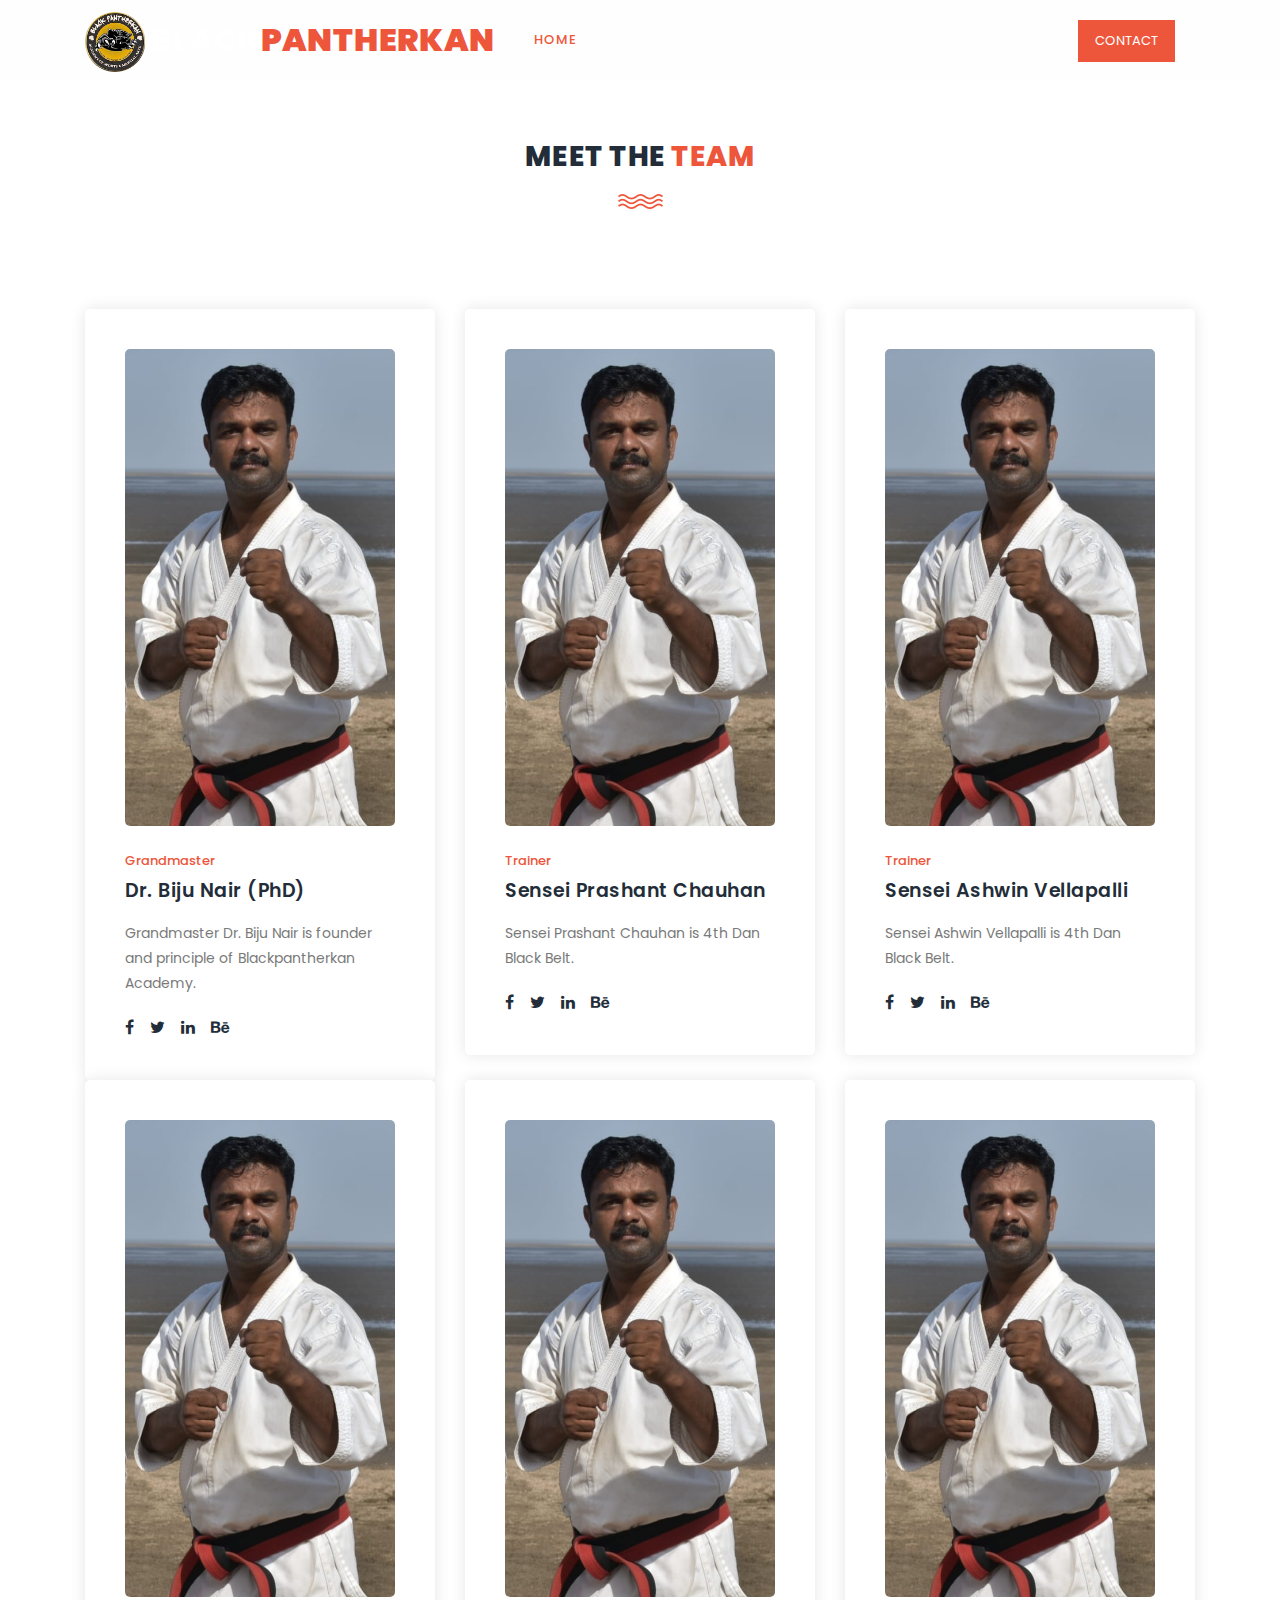
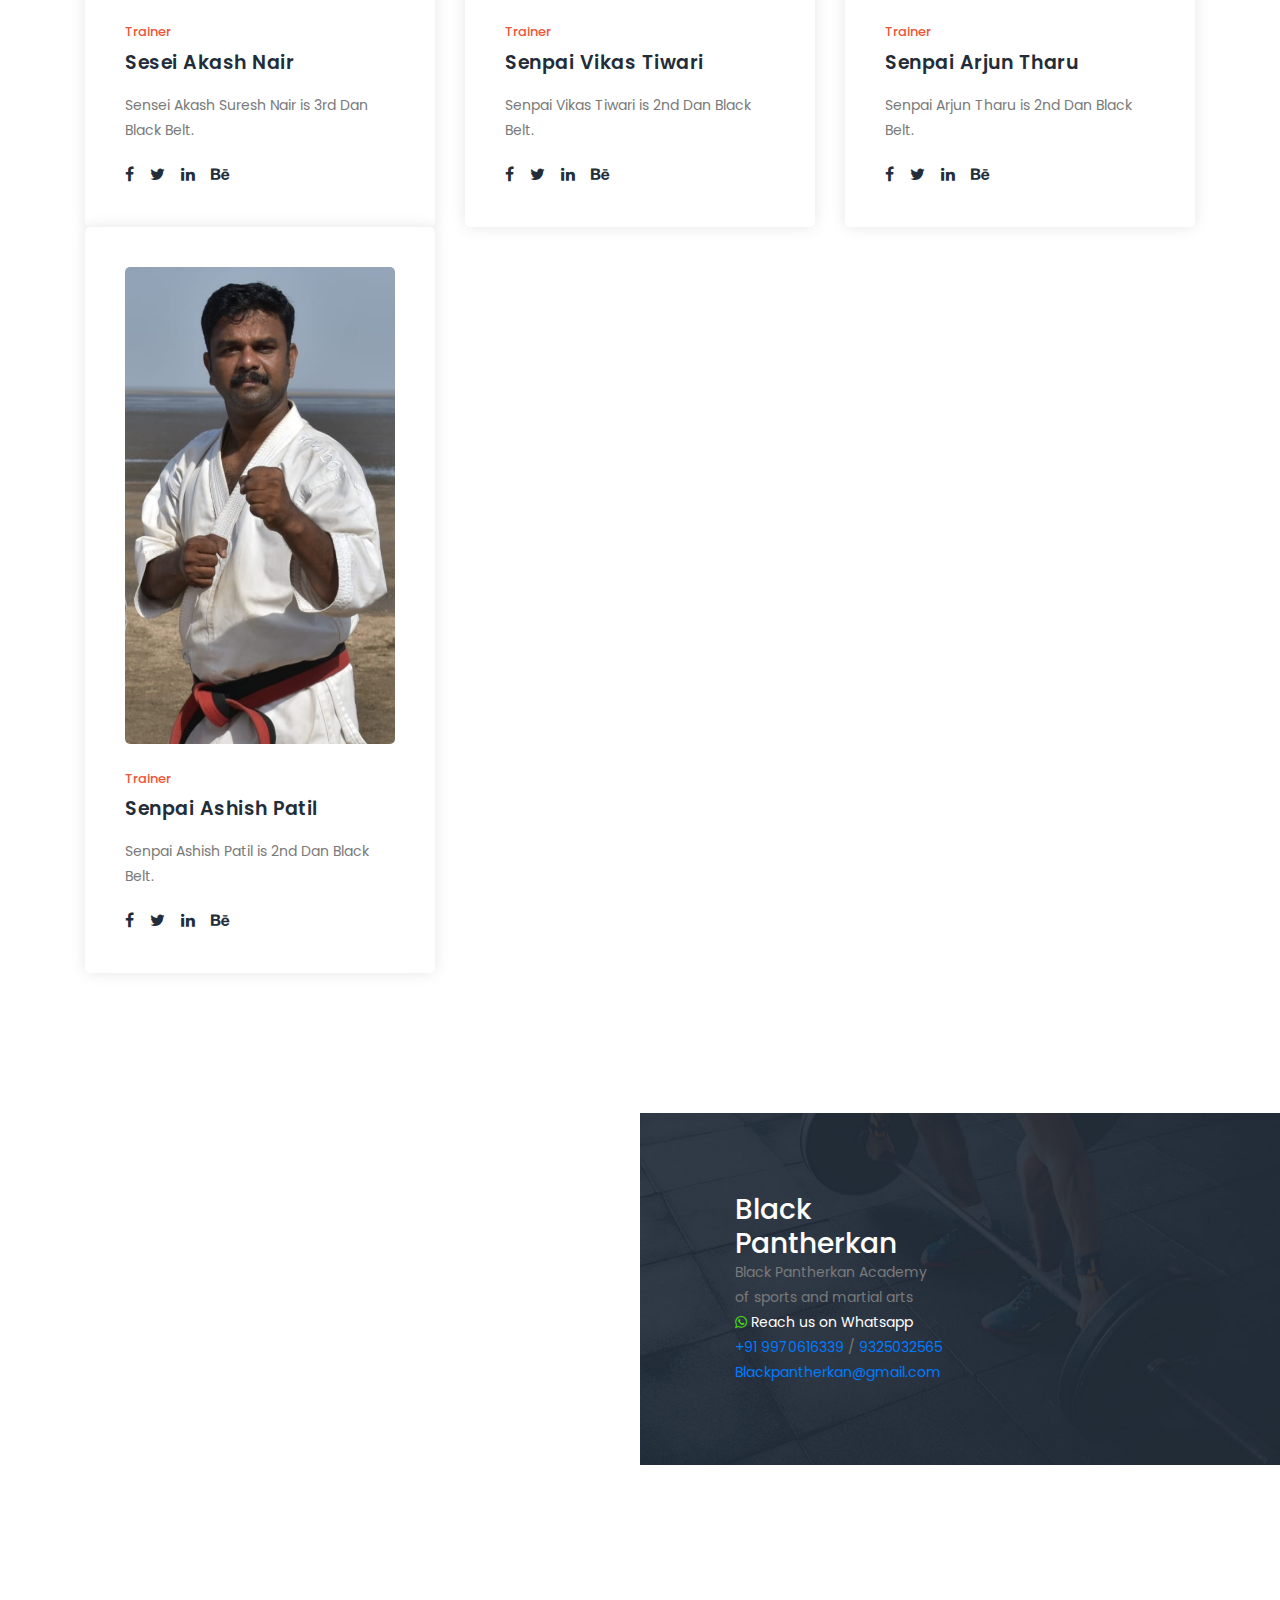
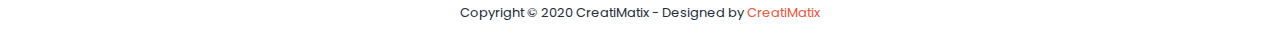
<file: team.html>
<!DOCTYPE html>
<html lang="en">

<head>

    <meta charset="utf-8">
    <meta name="viewport" content="width=device-width, initial-scale=1, shrink-to-fit=no">
    <meta name="description"
        content="Blackpantherkan academy of sports and martial arts is specialized in karate and martial arts. Head office located in Naigaon, Mumbai.">
    <meta name="keywords"
        content="blackpantherkan, karate, vasai, virar, mumbai, pantherkan, biju,  nair, gojuryu, class, dojo, martial arts, maharashtra, india">
    <meta name="author" content="Black pantherkan">
    <link rel="icon" href="./assets/images/logo.ico" type="image/x-icon">
    <meta name="geo.position" content="19.47;72.79">
    <meta name="geo.region" content="IN-Maharashtra">
    <meta name="geo.placename" content="Vasai">

    <link
        href="https://fonts.googleapis.com/css?family=Poppins:100,100i,200,200i,300,300i,400,400i,500,500i,600,600i,700,700i,800,800i,900,900i&display=swap"
        rel="stylesheet">

    <title>Black Pantherkan</title>
    <!--

TemplateMo 548 Training Studio

https://templatemo.com/tm-548-training-studio

-->
    <!-- Additional CSS Files -->
    <link rel="stylesheet" type="text/css" href="assets/css/bootstrap.min.css">

    <link rel="stylesheet" type="text/css" href="assets/css/font-awesome.css">

    <link rel="stylesheet" href="assets/css/templatemo-training-studio.css">

</head>

<body>

    <!-- ***** Preloader Start ***** -->
    <div id="js-preloader" class="js-preloader">
        <div class="preloader-inner">
            <span class="dot"></span>
            <div class="dots">
                <span></span>
                <span></span>
                <span></span>
            </div>
        </div>
    </div>
    <!-- ***** Preloader End ***** -->


    <!-- ***** Header Area Start ***** -->
    <header class="header-area header-sticky">
        <div class="container">
            <div class="row">
                <div class="col-12">
                    <nav class="main-nav">
                        <!-- ***** Logo Start ***** -->
                        <a href="index.html" class="logo">
                            <img src="./assets/images/logo.png" class="logo_image">
                            BLACK<em>PANTHERKAN</em></a>
                        <!-- ***** Logo End ***** -->
                        <!-- ***** Menu Start ***** -->
                        <ul class="nav">
                            <li class="scroll-to-section"><a href="./index.html#top" class="active">Home</a></li>
                            <li class="scroll-to-section"><a href="./index.html#features">About</a></li>
                            <li class="scroll-to-section"><a href="./index.html#our-classes">Classes</a></li>
                            <li class="scroll-to-section"><a href="./index.html#schedule">Schedules</a></li>
                            <li class="scroll-to-section"><a href="./certificates.html">Certificates</a></li>
                            <li class="scroll-to-section"><a href="./index.html#contact-us">Contact</a></li>
                            <!-- <li class="main-button"><a href="#">Sign Up</a></li> -->
                        </ul>
                        <a class='menu-trigger'>
                            <span>Menu</span>
                        </a>
                        <!-- ***** Menu End ***** -->
                    </nav>
                </div>
            </div>
        </div>
    </header>
    <!-- ***** Header Area End ***** -->

    <!-- ***** Testimonials Starts ***** -->
    <section class="section" id="trainers">
        <div class="container">
            <div class="row">
                <div class="col-lg-6 offset-lg-3">
                    <div class="section-heading">
                        <h2>Meet the <em>Team</em></h2>
                        <img src="assets/images/line-dec.png" alt="">
                        <p></p>
                    </div>
                </div>
            </div>
            <div class="row">
                <div class="col-lg-4">
                    <div class="trainer-item">
                        <div class="image-thumb">
                            <img src="assets/images/biju_nair.jpg" alt="">
                        </div>
                        <div class="down-content">
                            <span>Grandmaster</span>
                            <h4>Dr. Biju Nair (PhD)</h4>
                            <p>Grandmaster Dr. Biju Nair is founder and principle of Blackpantherkan Academy.</p>
                            <ul class="social-icons">
                                <li><a href="#"><i class="fa fa-facebook"></i></a></li>
                                <li><a href="#"><i class="fa fa-twitter"></i></a></li>
                                <li><a href="#"><i class="fa fa-linkedin"></i></a></li>
                                <li><a href="#"><i class="fa fa-behance"></i></a></li>
                            </ul>
                        </div>
                    </div>
                </div>
                <div class="col-lg-4">
                    <div class="trainer-item">
                        <div class="image-thumb">
                            <img src="assets/images/biju_nair.jpg" alt="">
                        </div>
                        <div class="down-content">
                            <span>Trainer</span>
                            <h4>Sensei Prashant Chauhan</h4>
                            <p>Sensei Prashant Chauhan is 4th Dan Black Belt.</p>
                            <ul class="social-icons">
                                <li><a href="#"><i class="fa fa-facebook"></i></a></li>
                                <li><a href="#"><i class="fa fa-twitter"></i></a></li>
                                <li><a href="#"><i class="fa fa-linkedin"></i></a></li>
                                <li><a href="#"><i class="fa fa-behance"></i></a></li>
                            </ul>
                        </div>
                    </div>
                </div>
                <div class="col-lg-4">
                    <div class="trainer-item">
                        <div class="image-thumb">
                            <img src="assets/images/biju_nair.jpg" alt="">
                        </div>
                        <div class="down-content">
                            <span>Trainer</span>
                            <h4>Sensei Ashwin Vellapalli</h4>
                            <p>Sensei Ashwin Vellapalli is 4th Dan Black Belt.</p>
                            <ul class="social-icons">
                                <li><a href="#"><i class="fa fa-facebook"></i></a></li>
                                <li><a href="#"><i class="fa fa-twitter"></i></a></li>
                                <li><a href="#"><i class="fa fa-linkedin"></i></a></li>
                                <li><a href="#"><i class="fa fa-behance"></i></a></li>
                            </ul>
                        </div>
                    </div>
                </div>
                <div class="col-lg-4">
                    <div class="trainer-item">
                        <div class="image-thumb">
                            <img src="assets/images/biju_nair.jpg" alt="">
                        </div>
                        <div class="down-content">
                            <span>Trainer</span>
                            <h4>Sesei Akash Nair</h4>
                            <p>Sensei Akash Suresh Nair is 3rd Dan Black Belt.</p>
                            <ul class="social-icons">
                                <li><a href="#"><i class="fa fa-facebook"></i></a></li>
                                <li><a href="#"><i class="fa fa-twitter"></i></a></li>
                                <li><a href="#"><i class="fa fa-linkedin"></i></a></li>
                                <li><a href="#"><i class="fa fa-behance"></i></a></li>
                            </ul>
                        </div>
                    </div>
                </div>
                <div class="col-lg-4">
                    <div class="trainer-item">
                        <div class="image-thumb">
                            <img src="assets/images/biju_nair.jpg" alt="">
                        </div>
                        <div class="down-content">
                            <span>Trainer</span>
                            <h4>Senpai Vikas Tiwari</h4>
                            <p>Senpai Vikas Tiwari is 2nd Dan Black Belt.</p>
                            <ul class="social-icons">
                                <li><a href="#"><i class="fa fa-facebook"></i></a></li>
                                <li><a href="#"><i class="fa fa-twitter"></i></a></li>
                                <li><a href="#"><i class="fa fa-linkedin"></i></a></li>
                                <li><a href="#"><i class="fa fa-behance"></i></a></li>
                            </ul>
                        </div>
                    </div>
                </div>
                <div class="col-lg-4">
                    <div class="trainer-item">
                        <div class="image-thumb">
                            <img src="assets/images/biju_nair.jpg" alt="">
                        </div>
                        <div class="down-content">
                            <span>Trainer</span>
                            <h4>Senpai Arjun Tharu</h4>
                            <p>Senpai Arjun Tharu is 2nd Dan Black Belt.</p>
                            <ul class="social-icons">
                                <li><a href="#"><i class="fa fa-facebook"></i></a></li>
                                <li><a href="#"><i class="fa fa-twitter"></i></a></li>
                                <li><a href="#"><i class="fa fa-linkedin"></i></a></li>
                                <li><a href="#"><i class="fa fa-behance"></i></a></li>
                            </ul>
                        </div>
                    </div>
                </div>
                <div class="col-lg-4">
                    <div class="trainer-item">
                        <div class="image-thumb">
                            <img src="assets/images/biju_nair.jpg" alt="">
                        </div>
                        <div class="down-content">
                            <span>Trainer</span>
                            <h4>Senpai Ashish Patil</h4>
                            <p>Senpai Ashish Patil is 2nd Dan Black Belt.</p>
                            <ul class="social-icons">
                                <li><a href="#"><i class="fa fa-facebook"></i></a></li>
                                <li><a href="#"><i class="fa fa-twitter"></i></a></li>
                                <li><a href="#"><i class="fa fa-linkedin"></i></a></li>
                                <li><a href="#"><i class="fa fa-behance"></i></a></li>
                            </ul>
                        </div>
                    </div>
                </div>
            </div>
        </div>
    </section>
    <!-- ***** Testimonials Ends ***** -->

    <!-- ***** Contact Us Area Starts ***** -->
    <section class="section" id="contact-us">
        <div class="container-fluid">
            <div class="row">
                <div class="col-lg-6 col-md-6 col-xs-12">
                    <div id="map">
                        <iframe
                            src="https://www.google.com/maps/embed?pb=!1m18!1m12!1m3!1d3764.553015837022!2d72.84393131476554!3d19.34519298693402!2m3!1f0!2f0!3f0!3m2!1i1024!2i768!4f13.1!3m3!1m2!1s0x3be7ae4de714943b%3A0xdde28067cf527857!2sBlack%20Pantherkan%20Academy%20Of%20Sports%20And%20Martial%20Arts!5e0!3m2!1sen!2sin!4v1587660121091!5m2!1sen!2sin"
                            width="600" height="450" frameborder="0" style="border:0;" allowfullscreen=""
                            aria-hidden="false" tabindex="0"></iframe>
                    </div>
                </div>
                <div class="col-lg-6 col-md-6 col-xs-12">
                    <div class="contact-form">
                        <div class="col-md-6">
                            <h3 style="color:#fff">Black Pantherkan</h3>
                            <p>Black Pantherkan Academy of sports and martial arts <br>
                                <a href="http://Wa.me/919970616339" style="color:#fff"><i class="fa fa-whatsapp" style="color:rgb(74, 224, 14)"></i> Reach us on Whatsapp</a>
                                <br><a href="tel:+91 9970616339">+91 9970616339 </a> / <a
                                    href="tel:+91 9325032565">9325032565</a><br>
                                <a href="mailto:Blackpantherkan@gmail.com">Blackpantherkan@gmail.com</a>
                            </p>
                        </div>
                    </div>
                </div>
            </div>
        </div>
    </section>
    <!-- ***** Contact Us Area Ends ***** -->

    <!-- ***** Footer Start ***** -->
    <footer>
        <div class="container">
            <div class="row">
                <div class="col-lg-12">
                    <p>Copyright &copy; 2020 CreatiMatix

                        - Designed by <a rel="nofollow" href="https://creatimatix.com" class="tm-text-link"
                            target="_parent">CreatiMatix</a></p>

                </div>
            </div>
        </div>
    </footer>

    <!-- jQuery -->
    <script src="assets/js/jquery-2.1.0.min.js"></script>

    <!-- Bootstrap -->
    <script src="assets/js/popper.js"></script>
    <script src="assets/js/bootstrap.min.js"></script>

    <!-- Plugins -->
    <script src="assets/js/scrollreveal.min.js"></script>
    <script src="assets/js/waypoints.min.js"></script>
    <script src="assets/js/jquery.counterup.min.js"></script>
    <script src="assets/js/imgfix.min.js"></script>
    <script src="assets/js/mixitup.js"></script>
    <script src="assets/js/accordions.js"></script>

    <!-- Global Init -->
    <script src="assets/js/custom.js"></script>

</body>

</html>
</file>
<file: assets/css/templatemo-training-studio.css>
/*

TemplateMo 548 Training Studio

https://templatemo.com/tm-548-training-studio

*/

/* ---------------------------------------------
Table of contents
------------------------------------------------
01. font & reset css
02. reset
03. global styles
04. header
05. banner
06. features
07. testimonials
08. contact
09. footer
10. preloader
11. search
12. portfolio

--------------------------------------------- */
/* 
---------------------------------------------
font & reset css
--------------------------------------------- 
*/
@import url("https://fonts.googleapis.com/css?family=Poppins:100,100i,200,200i,300,300i,400,400i,500,500i,600,600i,700,700i,800,800i,900,900i");
/* 
---------------------------------------------
reset
--------------------------------------------- 
*/
html, body, div, span, applet, object, iframe, h1, h2, h3, h4, h5, h6, p, blockquote, div
pre, a, abbr, acronym, address, big, cite, code, del, dfn, em, font, img, ins, kbd, q,
s, samp, small, strike, strong, sub, sup, tt, var, b, u, i, center, dl, dt, dd, ol, ul, li,
figure, header, nav, section, article, aside, footer, figcaption {
  margin: 0;
  padding: 0;
  border: 0;
  outline: 0;
}

.logo_image {
  height:60px;
  width: 60px;
}

.icon_program {

  height:80px;
  width:80px;

}

.icon_class {

  height:50px;
  width:50px;

}

.clearfix:after {
  content: ".";
  display: block;
  clear: both;
  visibility: hidden;
  line-height: 0;
  height: 0;
}

.clearfix {
  display: inline-block;
}

html[xmlns] .clearfix {
  display: block;
}

* html .clearfix {
  height: 1%;
}

ul, li {
  padding: 0;
  margin: 0;
  list-style: none;
}

header, nav, section, article, aside, footer, hgroup {
  display: block;
}

* {
  box-sizing: border-box;
}

html, body {
  font-family: 'Poppins', sans-serif;
  font-weight: 400;
  background-color: #fff;
  font-size: 16px;
  -ms-text-size-adjust: 100%;
  -webkit-font-smoothing: antialiased;
  -moz-osx-font-smoothing: grayscale;
}

a {
  text-decoration: none !important;
}

h1, h2, h3, h4, h5, h6 {
  margin-top: 0px;
  margin-bottom: 0px;
}

ul {
  margin-bottom: 0px;
}

p {
  font-size: 14px;
  line-height: 25px;
  color: #7a7a7a;
}

/* 
---------------------------------------------
global styles
--------------------------------------------- 
*/
html,
body {
  background: #fff;
  font-family: 'Poppins', sans-serif;
}

::selection {
  background: #ed563b;
  color: #fff;
}

::-moz-selection {
  background: #ed563b;
  color: #fff;
}

@media (max-width: 991px) {
  html, body {
    overflow-x: hidden;
  }
  .mobile-top-fix {
    margin-top: 30px;
    margin-bottom: 0px;
  }
  .mobile-bottom-fix {
    margin-bottom: 30px;
  }
  .mobile-bottom-fix-big {
    margin-bottom: 60px;
  }
}

.section-heading {
  text-align: center;
  margin-top: 140px;
  margin-bottom: 80px;
}

.section-heading h2 {
  font-size: 28px;
  font-weight: 800;
  color: #232d39;
  text-transform: uppercase;
  letter-spacing: 0.5px;
  margin-top: 0px;
  margin-bottom: 0px;
}

.section-heading h2 em {
  font-style: normal;
  color: #ed563b;
}

.section-heading img {
  margin: 20px auto;
}

.dark-bg h2 {
  color: #fff;
}

.dark-bg p {
  color: #fff;
}

.main-button a {
  display: inline-block;
  font-size: 15px;
  padding: 12px 20px;
  background-color: #ed563b;
  color: #fff;
  text-align: center;
  font-weight: 400;
  text-transform: uppercase;
  transition: all .3s;
}

.main-button a:hover {
  background-color: #f9735b;
}


/* 
---------------------------------------------
header
--------------------------------------------- 
*/

.background-header {
  background: rgba(250,250,250,0.99) !important;
  height: 80px!important;
  position: fixed!important;
  top: 0px;
  left: 0px;
  right: 0px;
  box-shadow: 0px 0px 10px rgba(0,0,0,0.15)!important;
}

.background-header .logo,
.background-header .main-nav .nav li a {
  color: #232d39!important;
}

.background-header .main-nav .nav li:last-child a {
  color: #fff !important;
}

.background-header .main-nav .nav li:last-child a:hover {
  color: #fff!important;
}

.background-header .main-nav .nav li:hover a {
  color: #ed563b!important;
}

.background-header .nav li a.active {
  color: #ed563b!important;
}

.header-area {
  position: absolute;
  top: 0px;
  left: 0px;
  right: 0px;
  z-index: 100;
  height: 80px;
  background: rgba(250,250,250,0.1);
  -webkit-transition: all .5s ease 0s;
  -moz-transition: all .5s ease 0s;
  -o-transition: all .5s ease 0s;
  transition: all .5s ease 0s;
}

.header-area .main-nav {
  min-height: 80px;
  background: transparent;
}

.header-area .main-nav .logo {
  line-height: 80px;
  color: #fff;
  font-size: 32px;
  font-weight: 800;
  text-transform: uppercase;
  float: left;
  -webkit-transition: all 0.3s ease 0s;
  -moz-transition: all 0.3s ease 0s;
  -o-transition: all 0.3s ease 0s;
  transition: all 0.3s ease 0s;
}

.header-area .main-nav .logo em {
  font-style: normal;
  color: #ed563b;
  font-weight: 900;
}

.header-area .main-nav .nav {
  float: right;
  margin-top: 27px;
  margin-right: 0px;
  background-color: transparent;
  -webkit-transition: all 0.3s ease 0s;
  -moz-transition: all 0.3s ease 0s;
  -o-transition: all 0.3s ease 0s;
  transition: all 0.3s ease 0s;
  position: relative;
  z-index: 999;
}

.header-area .main-nav .nav li {
  padding-left: 20px;
  padding-right: 20px;
}

.header-area .main-nav .nav li a {
  display: block;
  font-weight: 500;
  font-size: 13px;
  color: #7a7a7a;
  text-transform: uppercase;
  -webkit-transition: all 0.3s ease 0s;
  -moz-transition: all 0.3s ease 0s;
  -o-transition: all 0.3s ease 0s;
  transition: all 0.3s ease 0s;
  height: 40px;
  line-height: 40px;
  border: transparent;
  letter-spacing: 1px;
}

.header-area .main-nav .nav li a {
  color: #fff;
}

.header-area .main-nav .nav li:last-child a {
  display: inline-block;
  font-size: 13px;
  padding: 11px 17px;
  background-color: #ed563b;
  color: #fff;
  text-align: center;
  font-weight: 400;
  letter-spacing: 0px;
  text-transform: uppercase;
  transition: all .3s;
  height: auto;
  line-height: 20px;
}

.header-area .main-nav .nav li:last-child a:hover {
  background-color: #f9735b;
  opacity: 1;
}

.header-area .main-nav .nav li:hover a,
.header-area .main-nav .nav li a.active {
  color: #ed563b!important;
  opacity: 1;
}

.background-header .main-nav .nav li:hover a,
.background-header .main-nav .nav li a.active {
  color: #ed563b!important;
  opacity: 1;
}

.header-area .main-nav .menu-trigger {
  cursor: pointer;
  display: block;
  position: absolute;
  top: 23px;
  width: 32px;
  height: 40px;
  text-indent: -9999em;
  z-index: 99;
  right: 40px;
  display: none;
}

.header-area .main-nav .menu-trigger span,
.header-area .main-nav .menu-trigger span:before,
.header-area .main-nav .menu-trigger span:after {
  -moz-transition: all 0.4s;
  -o-transition: all 0.4s;
  -webkit-transition: all 0.4s;
  transition: all 0.4s;
  background-color: #1e1e1e;
  display: block;
  position: absolute;
  width: 30px;
  height: 2px;
  left: 0;
}

.background-header .main-nav .menu-trigger span,
.background-header .main-nav .menu-trigger span:before,
.background-header .main-nav .menu-trigger span:after {
  background-color: #1e1e1e;
}

.header-area .main-nav .menu-trigger span:before,
.header-area .main-nav .menu-trigger span:after {
  -moz-transition: all 0.4s;
  -o-transition: all 0.4s;
  -webkit-transition: all 0.4s;
  transition: all 0.4s;
  background-color: #1e1e1e;
  display: block;
  position: absolute;
  width: 30px;
  height: 2px;
  left: 0;
  width: 75%;
}

.background-header .main-nav .menu-trigger span:before,
.background-header .main-nav .menu-trigger span:after {
  background-color: #1e1e1e;
}

.header-area .main-nav .menu-trigger span:before,
.header-area .main-nav .menu-trigger span:after {
  content: "";
}

.header-area .main-nav .menu-trigger span {
  top: 16px;
}

.header-area .main-nav .menu-trigger span:before {
  -moz-transform-origin: 33% 100%;
  -ms-transform-origin: 33% 100%;
  -webkit-transform-origin: 33% 100%;
  transform-origin: 33% 100%;
  top: -10px;
  z-index: 10;
}

.header-area .main-nav .menu-trigger span:after {
  -moz-transform-origin: 33% 0;
  -ms-transform-origin: 33% 0;
  -webkit-transform-origin: 33% 0;
  transform-origin: 33% 0;
  top: 10px;
}

.header-area .main-nav .menu-trigger.active span,
.header-area .main-nav .menu-trigger.active span:before,
.header-area .main-nav .menu-trigger.active span:after {
  background-color: transparent;
  width: 100%;
}

.header-area .main-nav .menu-trigger.active span:before {
  -moz-transform: translateY(6px) translateX(1px) rotate(45deg);
  -ms-transform: translateY(6px) translateX(1px) rotate(45deg);
  -webkit-transform: translateY(6px) translateX(1px) rotate(45deg);
  transform: translateY(6px) translateX(1px) rotate(45deg);
  background-color: #1e1e1e;
}

.background-header .main-nav .menu-trigger.active span:before {
  background-color: #1e1e1e;
}

.header-area .main-nav .menu-trigger.active span:after {
  -moz-transform: translateY(-6px) translateX(1px) rotate(-45deg);
  -ms-transform: translateY(-6px) translateX(1px) rotate(-45deg);
  -webkit-transform: translateY(-6px) translateX(1px) rotate(-45deg);
  transform: translateY(-6px) translateX(1px) rotate(-45deg);
  background-color: #1e1e1e;
}

.background-header .main-nav .menu-trigger.active span:after {
  background-color: #1e1e1e;
}

.header-area.header-sticky {
  min-height: 80px;
}

.header-area.header-sticky .nav {
  margin-top: 20px !important;
}

.header-area.header-sticky .nav li a.active {
  color: #ed563b;
}

@media (max-width: 1200px) {
  .header-area .main-nav .nav li {
    padding-left: 12px;
    padding-right: 12px;
  }
  .header-area .main-nav:before {
    display: none;
  }
}

@media (max-width: 767px) {
  .header-area .main-nav .logo {
    color: #1e1e1e;
  }
  .header-area.header-sticky .nav li a:hover,
  .header-area.header-sticky .nav li a.active {
    color: #ed563b!important;
    opacity: 1;
  }
  .header-area {
    background-color: #f7f7f7;
    padding: 0px 15px;
    height: 80px;
    box-shadow: none;
    text-align: center;
  }
  .header-area .container {
    padding: 0px;
  }
  .header-area .logo {
    /* margin-left: 30px; */
    margin-left: 5px;
  }
  .header-area .menu-trigger {
    display: block !important;
  }
  .header-area .main-nav {
    overflow: hidden;
  }
  .header-area .main-nav .nav {
    float: none;
    width: 100%;
    display: none;
    -webkit-transition: all 0s ease 0s;
    -moz-transition: all 0s ease 0s;
    -o-transition: all 0s ease 0s;
    transition: all 0s ease 0s;
    margin-left: 0px;
  }
  .header-area .main-nav .nav li:first-child {
    border-top: 1px solid #eee;
  }
  .header-area .main-nav .nav li:last-child {
    width: 100%;
    background-color: #ed563b;
    color: #fff;
  }
  .header-area .main-nav .nav li:last-child a {
    background-color: #ed563b!important;
  }
  .header-area .main-nav .nav li:last-child a:hover,
  .header-area .main-nav .nav li:last-child:hover a {
    background-color: #ed563b!important;
    color: #fff!important;
  }
  .header-area.header-sticky .nav {
    margin-top: 80px !important;
  }
  .header-area .main-nav .nav li {
    width: 100%;
    background: #fff;
    border-bottom: 1px solid #eee;
    padding-left: 0px !important;
    padding-right: 0px !important;
  }
  .header-area .main-nav .nav li a {
    height: 50px !important;
    line-height: 50px !important;
    padding: 0px !important;
    border: none !important;
    background: #f7f7f7 !important;
    color: #232d39 !important;
  }
  .header-area .main-nav .nav li:last-child a {
    color: #fff!important;
  }
  .header-area .main-nav .nav li a:hover {
    background: #eee !important;
    color: #ed563b!important;
  }
  .header-area .main-nav .nav li.submenu ul {
    position: relative;
    visibility: inherit;
    opacity: 1;
    z-index: 1;
    transform: translateY(0%);
    transition-delay: 0s, 0s, 0.3s;
    top: 0px;
    width: 100%;
    box-shadow: none;
    height: 0px;
  }
  .header-area .main-nav .nav li.submenu ul li a {
    font-size: 12px;
    font-weight: 400;
  }
  .header-area .main-nav .nav li.submenu ul li a:hover:before {
    width: 0px;
  }
  .header-area .main-nav .nav li.submenu ul.active {
    height: auto !important;
  }
  .header-area .main-nav .nav li.submenu:after {
    color: #3B566E;
    right: 25px;
    font-size: 14px;
    top: 15px;
  }
  .header-area .main-nav .nav li.submenu:hover ul, .header-area .main-nav .nav li.submenu:focus ul {
    height: 0px;
  }
}

@media (min-width: 767px) {
  .header-area .main-nav .nav {
    display: flex !important;
  }
}


/* 
---------------------------------------------
banner
--------------------------------------------- 
*/

.main-banner {
  position: relative;
}

#bg-video {
    min-width: 100%;
    min-height: 100vh;
    max-width: 100%;
    max-height: 100vh;
    object-fit: cover;
    z-index: -1;
}

#bg-video::-webkit-media-controls {
    display: none !important;
}

.video-overlay {
    position: absolute;
    background-color: rgba(35,45,57,0.8);
    top: 0;
    left: 0;
    bottom: 7px;
    width: 100%;
}

.main-banner .caption {
  text-align: center;
  position: absolute;
  width: 80%;
  left: 50%;
  top: 50%;
  transform: translate(-50%,-50%);
}

.main-banner .caption h6 {
  margin-top: 0px;
  font-size: 18px;
  text-transform: uppercase;
  font-weight: 800;
  color: #fff;
  letter-spacing: 0.5px;
}

.main-banner .caption h2 {
  margin-top: 30px;
  margin-bottom: 25px;
  font-size: 84px;
  text-transform: uppercase;
  font-weight: 800;
  color: #fff;
  letter-spacing: 1px;
}

.main-banner .caption h2 em {
  font-style: normal;
  color: #ed563b;
  font-weight: 900;
}


/*
---------------------------------------------
features
---------------------------------------------
*/

#features {
  margin-bottom: 80px;
}

.feature-item {
  display: inline-block;
  margin-bottom: 60px;
}

.feature-item .left-icon img {
  float: left;
  margin-right: 30px;
}

.feature-item .right-content {
  display: inline;
}

.feature-item .right-content h4 {
  margin-top: 0px;
  margin-bottom:  7px;
  letter-spacing: 0.25px;
  color: #232d39;
  font-size: 19px;
  font-weight: 600;
  text-transform: capitalize;
}

.feature-item .right-content a.text-button {
  margin-top: 7px;
  display: inline-block;
  font-size: 13px;
  text-transform: uppercase;
  color: #ed563b;
  font-weight: 500;
}

/*
---------------------------------------------
subscribe
---------------------------------------------
*/

#call-to-action {
  padding: 120px 0px;
  background-image: url(../images/cta-bg.jpg);
  background-position: center center;
  background-repeat: no-repeat;
  background-size: cover;
  text-align: center;
}

.cta-content h2 {
  font-size: 36px;
  text-transform: uppercase;
  font-weight: 800;
  color: #fff;
  letter-spacing: 1px;
}

.cta-content h2 em {
  font-style: normal;
  color: #ed563b;
}

.cta-content p {
  font-size: 16px;
  color: #fff;
  margin: 15px 0px 25px 0px;
}



/*
--------------------------------------------
Our Classes
--------------------------------------------
*/

#our-classes {
  margin-bottom: 140px;
}

#tabs ul {
  margin: 0;
  padding: 0;
}
#tabs ul li {
  margin-bottom: 30px;
  display: inline-block;
  width: 100%;
}
#tabs ul li:last-child {
  margin-bottom: 0px;
}
#tabs ul li a {
  text-transform: capitalize;
  width: 100%;
  padding: 30px 30px;
  display: inline-block;
  background-color: #fff;
  box-shadow: 0px 0px 15px rgba(0,0,0,0.1);
  border-radius: 5px;
  font-size: 19px;
  color: #232d39;
  letter-spacing: 0.5px;
  font-weight: 600;
  transition: all 0.3s;
}
#tabs .main-rounded-button a {
  text-align: center;
  padding: 20px 30px;
  width: 100%;
  border-radius: 5px;
  display: inline-block;
  box-shadow: 0px 0px 15px rgba(0,0,0,0.1);
  color: #fff;
  font-size: 19px;
  letter-spacing: 0.5px;
  font-weight: 600;
  background-color: #ed563b;
}
#tabs .main-rounded-button a:hover {
  background-color: #f9735b;
}
#tabs ul li a img {
  max-width: 100%;
  margin-right: 20px;
}
#tabs ul .ui-tabs-active span {
  background: #faf5b2;
  border: #faf5b2;
  line-height: 90px;
  border-bottom: none;
}
#tabs ul .ui-tabs-active a {
  color: #ed563b;
}
#tabs ul .ui-tabs-active span {
  color: #1e1e1e;
}
.tabs-content {
  margin-left: 30px;
  text-align: left;
  display: inline-block;
  transition: all 0.3s;
}
.tabs-content img {
  max-width: 100%;
  overflow: hidden;
  border-radius: 5px;
}
.tabs-content h4 {
  font-size: 23px;
  font-weight: 700;
  color: #232d39;
  letter-spacing: 0.5px;
  margin-bottom: 20px;
  margin-top: 30px;
}
.tabs-content p {
  font-size: 14px;
  color: #7a7a7a;
  margin-bottom: 28px;
}


/* 
---------------------------------------------
schedule
--------------------------------------------- 
*/

#schedule {
  padding: 0px 0px 140px 0px;
  background-image: url(../images/schedule-bg.jpg);
  background-position: center center;
  background-repeat: no-repeat;
  background-size: cover;
}

#schedule table {
  width: 100%;
  text-align: center;
  border: 1px solid #fff;
}

#schedule table tbody {
  border-top: 1px solid #fff; 
}

#schedule table tbody tr {
  border-bottom: 1px solid #fff;
}

#schedule table tbody tr td {
  border-right: 1px solid #fff;
  height: 100px;
}

#schedule table tr td {
  color: #fff;
  font-size: 13px;
  text-transform: capitalize;
  font-weight: 500;
  letter-spacing: 0.25px;
}

#schedule table tr th {
  color: #fff;
  font-size: 14px;
  text-transform: capitalize;
  font-weight: 550;
  letter-spacing: 0.25px;
}

.schedule-table.filtering .ts-item {
    opacity: 0;
    transition: all 0.5s;
}

.schedule-table.filtering .ts-item.show {
    opacity: 1;
    transition: all 0.5s;
}

#schedule .filters {
  margin-bottom: 40px;
}
#schedule .filters ul {
  padding: 0;
  text-align: center;
}
#schedule .filters ul li {
  list-style: none;
  display: inline;
  cursor: pointer;
  position: relative;
  margin-right: 10px;
  font-size: 15px;
  font-weight: 500;
  color: #fff;
  text-transform: capitalize;
  -webkit-transition: all 0.3s ease-in-out;
  -moz-transition: all 0.3s ease-in-out;
  -o-transition: all 0.3s ease-in-out;
  -ms-transition: all 0.3s ease-in-out;
  transition: all 0.3s ease-in-out;
}
#schedule .filters ul li:after {
  content: "/";
  margin-left: 10px;
  color: #fff;
}
#schedule .filters ul li:last-child {
  margin-right: 0px;
}
#schedule .filters ul li:last-child::after {
  display: none;
}
#schedule .filters ul li.active,
#schedule .filters ul li:hover {
  color: #ed563b;
}
#schedule .filters-content {
  margin-top: 50px;
}
#schedule .filters-content .show {
  opacity: 1;
  visibility: visible;
  transition: all 350ms;
}
#schedule .filters-content .hide {
  opacity: 0;
  visibility: hidden;
  transition: all 350ms;
}


/* 
---------------------------------------------
trainers
--------------------------------------------- 
*/

#trainers .trainer-item {
  background-color: #fff;
  border-radius: 5px;
  box-shadow: 0px 0px 15px rgba(0,0,0,0.1);
  padding: 40px;
}

#trainers .trainer-item img {
  width: 100%;
  border-radius: 5px;
}

#trainers .trainer-item span {
  font-size: 13px;
  font-weight: 500;
  color: #ed563b;
  display: inline-block;
  margin-top: 25px;
  margin-bottom: 10px;
}

#trainers .trainer-item h4 {
  font-size: 19px;
  font-weight: 600;
  color: #232d39;
  letter-spacing: 0.5px;
  margin-bottom: 18px;
}

#trainers .trainer-item p {
  margin-bottom: 20px;
}

#trainers .trainer-item ul.social-icons li {
  display: inline-block;
  margin-right: 12px;
}

#trainers .trainer-item ul.social-icons li:last-child {
  margin-right: 0px;
}

#trainers .trainer-item ul.social-icons li a {
  color: #232d39;
  transition: all .3s;
}

#trainers .trainer-item ul.social-icons li a:hover {
  color: #ed563b;
}


/* 
---------------------------------------------
contact
--------------------------------------------- 
*/

#contact-us {
  margin-top: 140px;
}

#contact-us .container-fluid .col-lg-6 {
  padding: 0px;
}

#contact-us .contact-form {
  padding: 80px;
  background-image: url(../images/contact-bg.jpg);
  background-position: center center;
  background-repeat: no-repeat;
  background-size: cover;
}

#contact-us .contact-form #contact {
  background-color: #fff;
  padding: 40px;
  border-radius: 5px;
}

.contact-form input,
.contact-form textarea {
  color: #7a7a7a;
  font-size: 13px;
  border: 1px solid #ddd;
  background-color: #fff;
  width: 100%;
  height: 40px;
  outline: none;
  line-height: 40px;
  padding: 0px 10px;
  -webkit-appearance: none;
  -moz-appearance: none;
  appearance: none;
  margin-bottom: 30px;
}

.contact-form textarea {
  height: 150px;
  resize: none;
}

.contact-form ::-webkit-input-placeholder { /* Edge */
  color: #7a7a7a;
}

.contact-form :-ms-input-placeholder { /* Internet Explorer 10-11 */
  color: #7a7a7a;
}

.contact-form ::placeholder {
  color: #7a7a7a;
}

.contact-form button {
  display: inline-block;
  font-size: 13px;
  padding: 11px 17px;
  background-color: #ed563b;
  color: #fff;
  text-align: center;
  font-weight: 400;
  text-transform: uppercase;
  transition: all .3s;
  border: none;
  outline: none;
  margin-top: -8px;
}

.contact-form button:hover {
  background-color: #f9735b;
}




/* 
---------------------------------------------
footer
--------------------------------------------- 
*/
footer {
  text-align: center;
  padding: 30px 0px;
}

footer p {
  color: #232d39;
  font-size: 13px;
}

footer p a {
  cursor: pointer;
  color: #ed563b;
}

footer p a:hover {
  color: #ed563b;
}



/* 
---------------------------------------------
preloader
--------------------------------------------- 
*/

.js-preloader {
    position: fixed;
    top: 0;
    left: 0;
    right: 0;
    bottom: 0;
    background-color: #232d39;
    display: -webkit-box;
    display: flex;
    -webkit-box-align: center;
    align-items: center;
    -webkit-box-pack: center;
    justify-content: center;
    opacity: 1;
    visibility: visible;
    z-index: 9999;
    -webkit-transition: opacity 0.25s ease;
    transition: opacity 0.25s ease;
}

.js-preloader.loaded {
    opacity: 0;
    visibility: hidden;
    pointer-events: none;
}

@-webkit-keyframes dot {
    50% {
        -webkit-transform: translateX(96px);
        transform: translateX(96px);
    }
}

@keyframes dot {
    50% {
        -webkit-transform: translateX(96px);
        transform: translateX(96px);
    }
}

@-webkit-keyframes dots {
    50% {
        -webkit-transform: translateX(-31px);
        transform: translateX(-31px);
    }
}

@keyframes dots {
    50% {
        -webkit-transform: translateX(-31px);
        transform: translateX(-31px);
    }
}

.preloader-inner {
    position: relative;
    width: 142px;
    height: 40px;
    background: #232d39;
}

.preloader-inner .dot {
    position: absolute;
    width: 16px;
    height: 16px;
    top: 12px;
    left: 15px;
    background: #fff;
    border-radius: 50%;
    -webkit-transform: translateX(0);
    transform: translateX(0);
    -webkit-animation: dot 2.8s infinite;
    animation: dot 2.8s infinite;
}

.preloader-inner .dots {
    -webkit-transform: translateX(0);
    transform: translateX(0);
    margin-top: 12px;
    margin-left: 31px;
    -webkit-animation: dots 2.8s infinite;
    animation: dots 2.8s infinite;
}

.preloader-inner .dots span {
    display: block;
    float: left;
    width: 16px;
    height: 16px;
    margin-left: 16px;
    background: #fff;
    border-radius: 50%;
}


/* 
---------------------------------------------
responsive
--------------------------------------------- 
*/


@media (max-width: 992px) {

  .main-banner .caption h2 {
    font-size: 64px;
  }
  #features {
    margin-bottom: 110px;
  }
  #features .feature-item {
    margin-bottom: 30px;
  }
  #our-classes .tabs-content {
    margin-left: 0px;
    margin-top: 30px;
  }
  .trainer-item {
    margin-bottom: 30px;
  }
  #contact-us #map {
    margin-bottom: -7px;
  }
  #contact-us .contact-form {
    padding: 30px;
  }
  #contact-us .contact-form #contact {
    padding: 30px;
  }

}

@media (max-width: 450px) {
  .feature-item .right-content a.text-button {
    margin-left: 130px;
  }


  
.header-area .main-nav .logo {
  line-height: 80px;
  font-size: 20px;
}

.header-area .main-nav .logo em {
  font-weight: 900;
}

}
</file>
